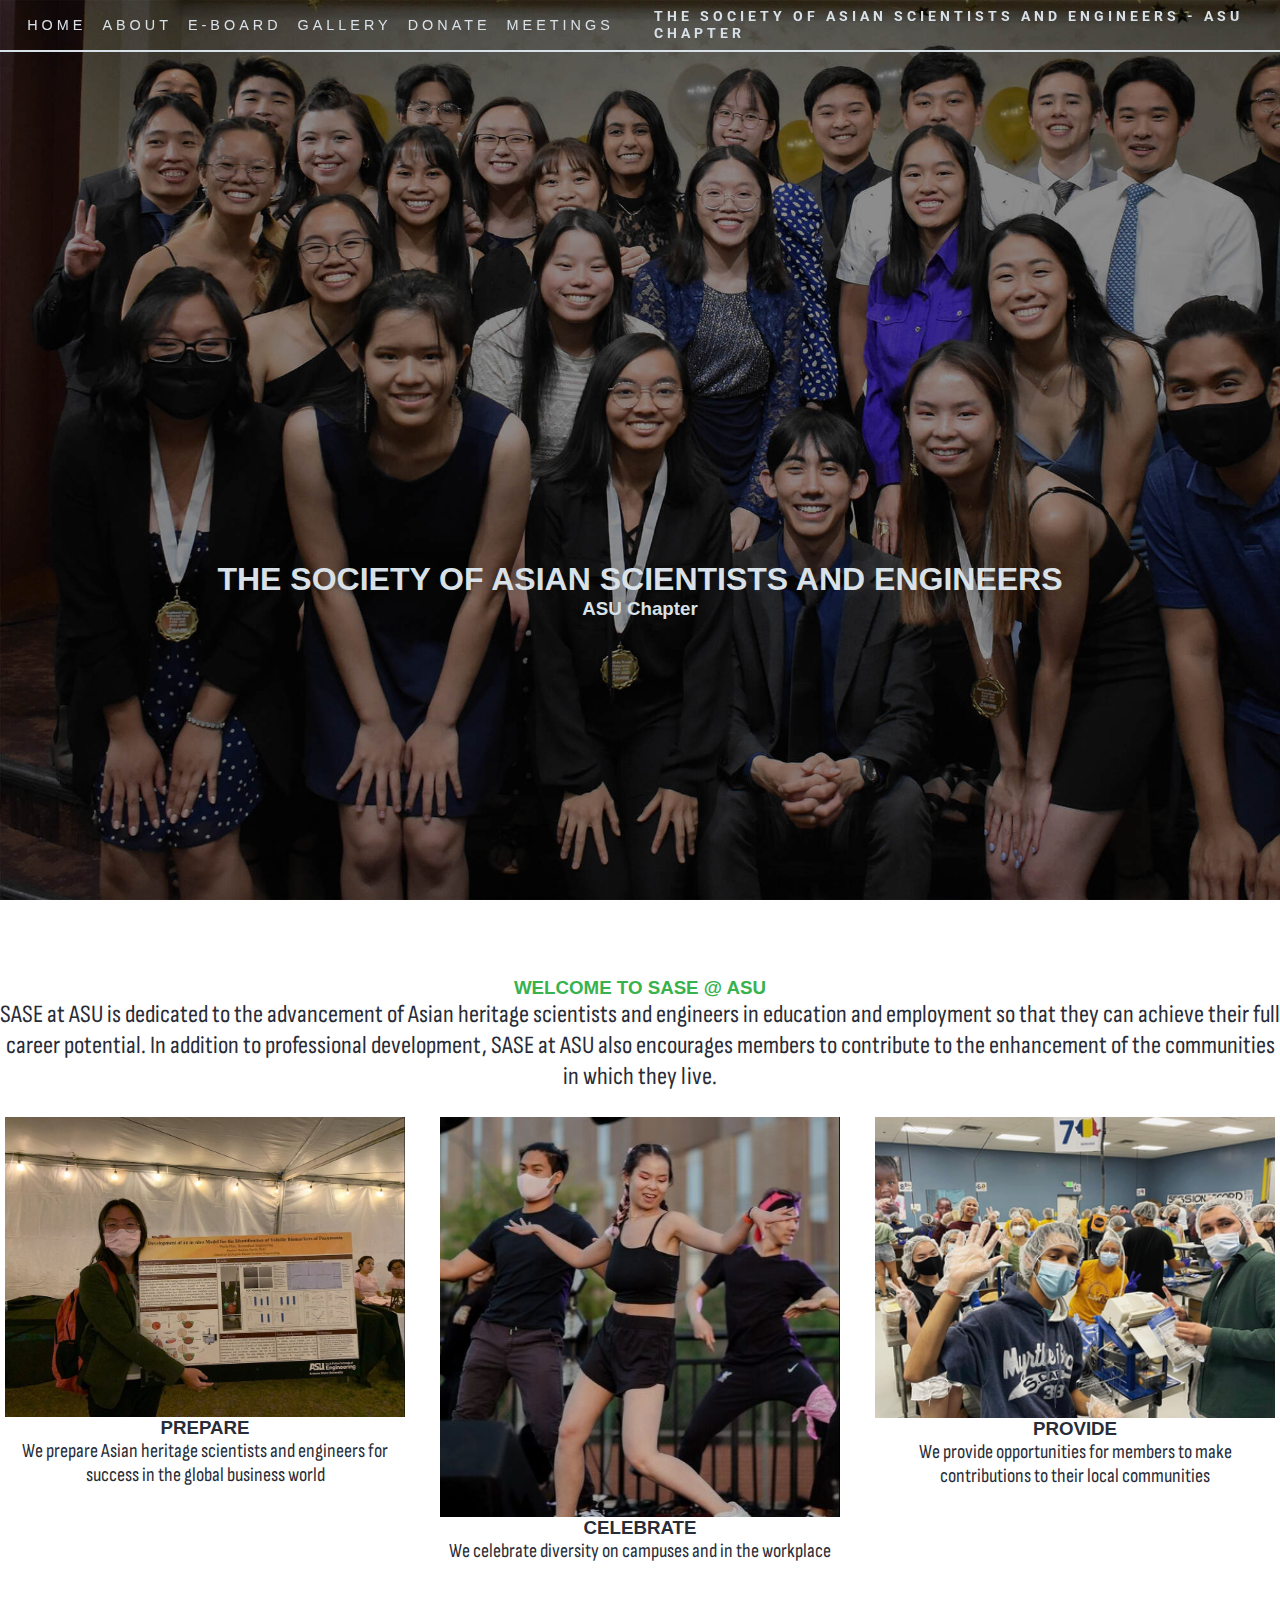
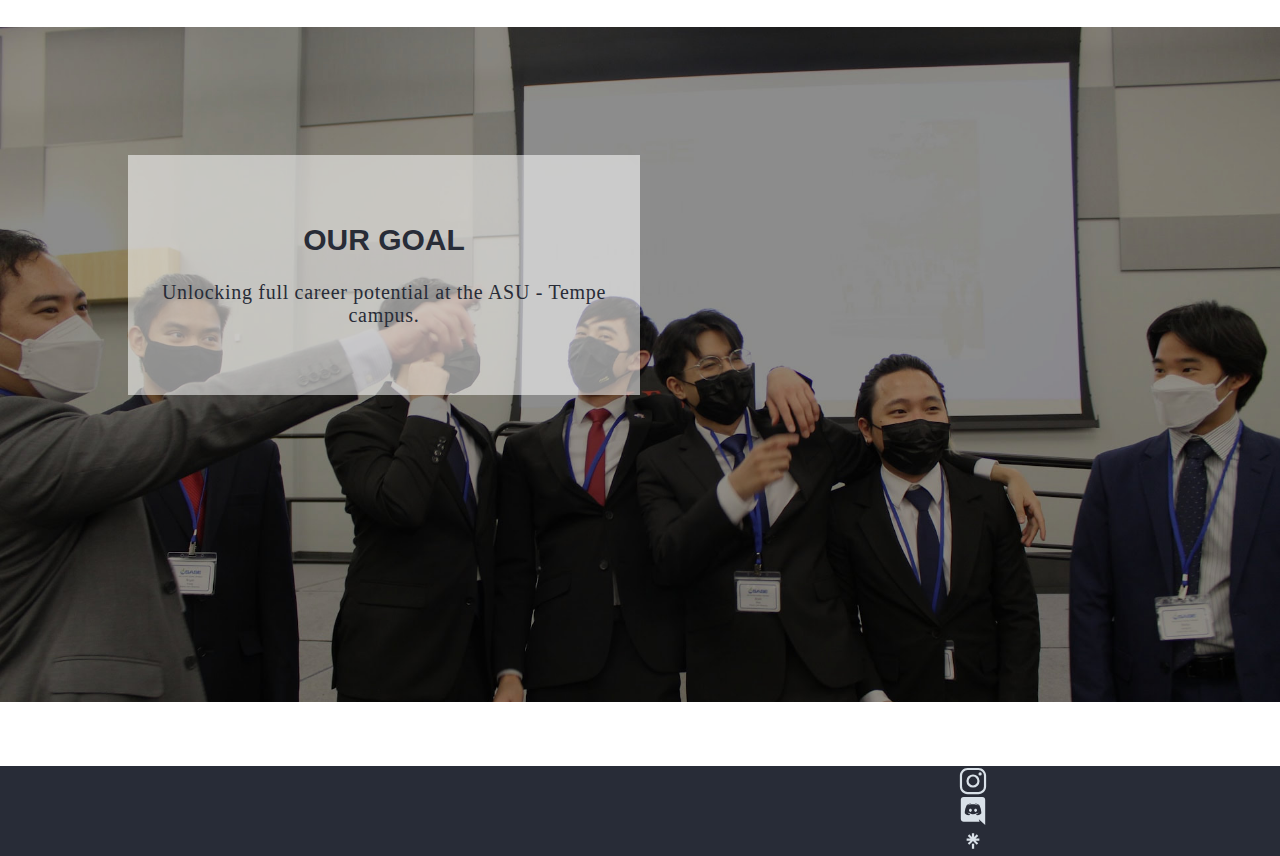
<file: index.html>
<html>
    <head>
    <title>THE SOCIETY OF ASIAN SCIENTISTS AND ENGINEERS - ASU CHAPTER</title>
    <link rel = "stylesheet" href="Webpages/indexStyle.css">
    <link href="https://fonts.cdnfonts.com/css/aller" rel="stylesheet">
    <link href="//fonts.googleapis.com/css?family=Roboto:400,300,300italic,700,400italic,700italicamp;subset=latin,latin-ext" rel="stylesheet" type="text/css">
    <link rel="preconnect" href="https://fonts.gstatic.com" crossorigin>
    <link href="https://fonts.googleapis.com/css2?family=Sofia+Sans+Condensed:wght@100;200;400&display=swap" rel="stylesheet">
    <meta name="viewport" content="width=device-width; initial-scale=1.0; maximum-scale=1.0; user-scalable=0;" />
    </head>
    <body>
      <nav id="navbar" class="navbar">
        <ul>
          <li><a href="index.html">HOME</a></li>
          <li><a href="Webpages/about.html">ABOUT</a></li>
          <li><a href="Webpages/eboard.html">E-BOARD</a></li>
          <li><a href="Webpages/events.html">GALLERY</a></li>
          <li><a href="Webpages/donate.html">DONATE</a></li>
          <li><a href="Webpages/meetings.html">MEETINGS</a></li>
        </ul>
        <h2 class="Heading">THE SOCIETY OF ASIAN SCIENTISTS AND ENGINEERS - ASU CHAPTER</h2>
      </nav>
      <header>
        <h1>THE SOCIETY OF ASIAN SCIENTISTS AND ENGINEERS</h1>
        <h3>ASU Chapter</h3>
      </header>

      <article>
        <div class="top-row-heading">

          <h3 class="article-heading">WELCOME TO SASE @ ASU</h3>
          <p style="font-family: 'Sofia Sans Condensed';font-size: 25;">SASE at ASU is dedicated to the advancement of Asian heritage scientists and engineers in education and employment so that they can achieve their full career potential. In addition to professional development, SASE at ASU also encourages members to contribute to the enhancement of the communities in which they live. </p>
        </div>

        <!-- three image flex -->
        <div class="three-img">
          <div>
            <img src="./Elements/Images/prepare_img.jpg">
            <h3>PREPARE</h3>
            <p style="font-family: 'Sofia Sans Condensed';font-size: 20;">We prepare Asian heritage scientists and engineers for success in the global business world</p>
          </div>

          <div>
            <img src="./Elements/Images/celebrate_img.jpg">
            <h3>CELEBRATE</h3>
            <p style="font-family: 'Sofia Sans Condensed';font-size: 20;"> We celebrate diversity on campuses and in the workplace</p>
          </div>

          <div>
            <img src="./Elements/Images/provide_img.png">
            <h3>PROVIDE</h3>
            <p style="font-family: 'Sofia Sans Condensed';font-size: 20;">We provide opportunities for members to make contributions to their local communities​
            </p>
          </div>
        </div>

        <div class="img-note" style="margin-top: 5%;">
          <div class="img--note">
            <h1 style="font-size: 30;">OUR GOAL</h1>
            <p style="font-family: 'Aller'; font-size:20; letter-spacing: 0.7px;">Unlocking full career potential at the ASU - Tempe campus.</p>
          </div>
        </div>
      </article>

      <footer>
        <p> Our socials</p>
        <div class="footer-div">
          <a href="https://www.instagram.com/saseasu/?hl=en" target="_blank"><svg xmlns="http://www.w3.org/2000/svg" class="insta" viewBox="0 0 512 512"><path d="M349.33 69.33a93.62 93.62 0 0193.34 93.34v186.66a93.62 93.62 0 01-93.34 93.34H162.67a93.62 93.62 0 01-93.34-93.34V162.67a93.62 93.62 0 0193.34-93.34h186.66m0-37.33H162.67C90.8 32 32 90.8 32 162.67v186.66C32 421.2 90.8 480 162.67 480h186.66C421.2 480 480 421.2 480 349.33V162.67C480 90.8 421.2 32 349.33 32z"/><path d="M377.33 162.67a28 28 0 1128-28 27.94 27.94 0 01-28 28zM256 181.33A74.67 74.67 0 11181.33 256 74.75 74.75 0 01256 181.33m0-37.33a112 112 0 10112 112 112 112 0 00-112-112z"/></svg></a>
          <a href="https://discord.com/invite/vZc2jBG" target="_blank"><svg xmlns="http://www.w3.org/2000/svg" class="discord" viewBox="0 0 512 512"><path d="M464 66.52A50 50 0 00414.12 17L97.64 16A49.65 49.65 0 0048 65.52V392c0 27.3 22.28 48 49.64 48H368l-13-44 109 100zM324.65 329.81s-8.72-10.39-16-19.32C340.39 301.55 352.5 282 352.5 282a139 139 0 01-27.85 14.25 173.31 173.31 0 01-35.11 10.39 170.05 170.05 0 01-62.72-.24 184.45 184.45 0 01-35.59-10.4 141.46 141.46 0 01-17.68-8.21c-.73-.48-1.45-.72-2.18-1.21-.49-.24-.73-.48-1-.48-4.36-2.42-6.78-4.11-6.78-4.11s11.62 19.09 42.38 28.26c-7.27 9.18-16.23 19.81-16.23 19.81-53.51-1.69-73.85-36.47-73.85-36.47 0-77.06 34.87-139.62 34.87-139.62 34.87-25.85 67.8-25.12 67.8-25.12l2.42 2.9c-43.59 12.32-63.44 31.4-63.44 31.4s5.32-2.9 14.28-6.77c25.91-11.35 46.5-14.25 55-15.21a24 24 0 014.12-.49 205.62 205.62 0 0148.91-.48 201.62 201.62 0 0172.89 22.95s-19.13-18.15-60.3-30.45l3.39-3.86s33.17-.73 67.81 25.16c0 0 34.87 62.56 34.87 139.62 0-.28-20.35 34.5-73.86 36.19z"/><path d="M212.05 218c-13.8 0-24.7 11.84-24.7 26.57s11.14 26.57 24.7 26.57c13.8 0 24.7-11.83 24.7-26.57.25-14.76-10.9-26.57-24.7-26.57zM300.43 218c-13.8 0-24.7 11.84-24.7 26.57s11.14 26.57 24.7 26.57c13.81 0 24.7-11.83 24.7-26.57S314 218 300.43 218z"/></svg></a>
          <a href="https://linktr.ee/saseasu" target="_blank"><svg version="1.0" id="svg5" xmlns:inkscape="http://www.inkscape.org/namespaces/inkscape" xmlns:sodipodi="http://sodipodi.sourceforge.net/DTD/sodipodi-0.dtd" xmlns:svg="http://www.w3.org/2000/svg" xmlns="http://www.w3.org/2000/svg" xmlns:xlink="http://www.w3.org/1999/xlink" x="0px" y="0px" viewBox="0 0 711.6 500.3" style="enable-background:new 0 0 711.6 500.3;" xml:space="preserve" class="linktree"><g id="layer1" transform="translate(-34.813623,-47.365765)" inkscape:groupmode="layer" inkscape:label="Layer 1"><g id="g46" transform="matrix(0.26458333,0,0,0.26458333,-15.67531,43.64805)"><g id="g18" transform="matrix(0.857143,0,0,0.857143,8,306)"><path id="path993" class="st0" d="M1666.4,1043.3h236.4v531.3h-236.4V1043.3"/><path id="path991" class="st0" d="M1119.8,499.4h401.7l-286-270.7l157.6-160.6l272.1,278.3V-49.6h236.4v395.9l272-278.3 l157.6,160.6l-286,270.7H2447v223.9h-404.3l287.3,278.3l-157.6,156.9l-390.3-390.9l-390.3,390.9l-157.6-156.9l287.3-278.3h-404.2     V499.4H1119.8"/>
                </g>
              </g>
            </g>
            </svg>
          </a>
        </div>
      </footer>

      <!-- <div class="toprow">
      <div class="navbar">
        <div class="dropdown">
        <button class="dropbtn" onclick="myFunction()">   MENU
        </button>
        THE SOCIETY OF ASIAN SCIENTISTS AND ENGINEERS - ASU CHAPTER
        <div class="dropdown-content" id="myDropdown">

        </div>
        </div>
      </div>
      <div>

        <p class="toprow-text" style="text-align: center;">
          THE SOCIETY OF ASIAN SCIENTISTS AND ENGINEERS<br>ASU Chapter
        </p>
      </div>
      </div>
      <div class="main-start">
        <p class="main-title-small">
          WELCOME TO SASE @ ASU
        </p>
        <p class="main-start-desc">
          SASE at ASU is dedicated to the advancement of Asian heritage scientists and engineers in education and employment so that they can achieve their full career potential. In addition to professional development, SASE at ASU also encourages members to contribute to the enhancement of the communities in which they live.​
        </p>
        <div class="img-desc-table">
          <div class="img1">
            <img src="./Elements/Images/provide_img.png" style="width: 100%;">
            <div class="desc-text-box"><div class="desc-title">PREPARE</div><div class="desc-text">We prepare Asian heritage scientists and engineers for success in the global business world</div></div>
          </div>
          <div class="img2">
            <img src="./Elements/Images/prepare_img.jpg" style="width: 100%;">
            <div class="desc-text-box"><div class="desc-title">PROVIDE</div><div class="desc-text">We prepare Asian heritage scientists and engineers for success in the global business world</div></div>
          </div>
          <div class="img3">
            <img src="./Elements/Images/celebrate_img.jpg" style="width: 100%;">
            <div class="desc-text-box"><div class="desc-title">CELEBRATE</div><div class="desc-text">We prepare Asian heritage scientists and engineers for success in the global business world</div></div>
          </div>
        </div>
        <div class="goal-column">
          <div class="goal-desc"><p style="font-size: 100%;">OUR GOAL</p><p style="font-size: 200%; ">Unlocking full career potential at the ASU - Tempe campus.</p></div>
        </div>
      </div>

      <div class="bottom-row">
        <div class="bottom-row-desc1">
          <p style="text-align: center;">FIRST LET'S</p>
          <p style="text-align: center; font-size: 220%;">Redefine Stigmas</p>
          <p style="text-align: center;">*Here we can provide a brief overview of why it is necessary to have SASE chapters across the nation, how important it is for Asian scientists and engineers to feel empowered and prepared to join the industry*</p>
        </div>
        <div class="bottom-row-desc2">
          <p style="text-align: center;">NOW LET'S WORK</p>
          <p style="text-align: center; font-size: 220%;">Community</p>
          <p style="text-align: center;">*Here we can provide a quote from one of our members describing what this chapter has done for them and how they've grown from their time in SASE*</p>
          </div>
        <div class="bottom-row-desc3">
          <p style="text-align: center;">IT'S UP TO US</p>
          <p style="text-align: center; font-size: 220%;">Bridging the Gap</p>
          <p style="text-align: center;">*Here we can provide a link to AAPI Community Resources to help those within the community and others outside better understand the stigmatization of Asian Americans*</p>
          </div>
      </div>

      <div class="bottom-bar"></div>


    <script src="./Webpages/scripts.js">

    </script> -->
      <script >
        window.onscroll = function() {scrollFunction()};

        function scrollFunction() {
          if (document.body.scrollTop > 25 || document.documentElement.scrollTop > 25) {
            document.getElementById("navbar").style.backgroundColor = "#2b90d9";
            document.getElementById("navbar").style.transition = "500ms";
          } else {
            document.getElementById("navbar").style.backgroundColor = "rgba(0, 0, 0, 0)";
          }
        }
      </script>
    </body>
</html>
</file>
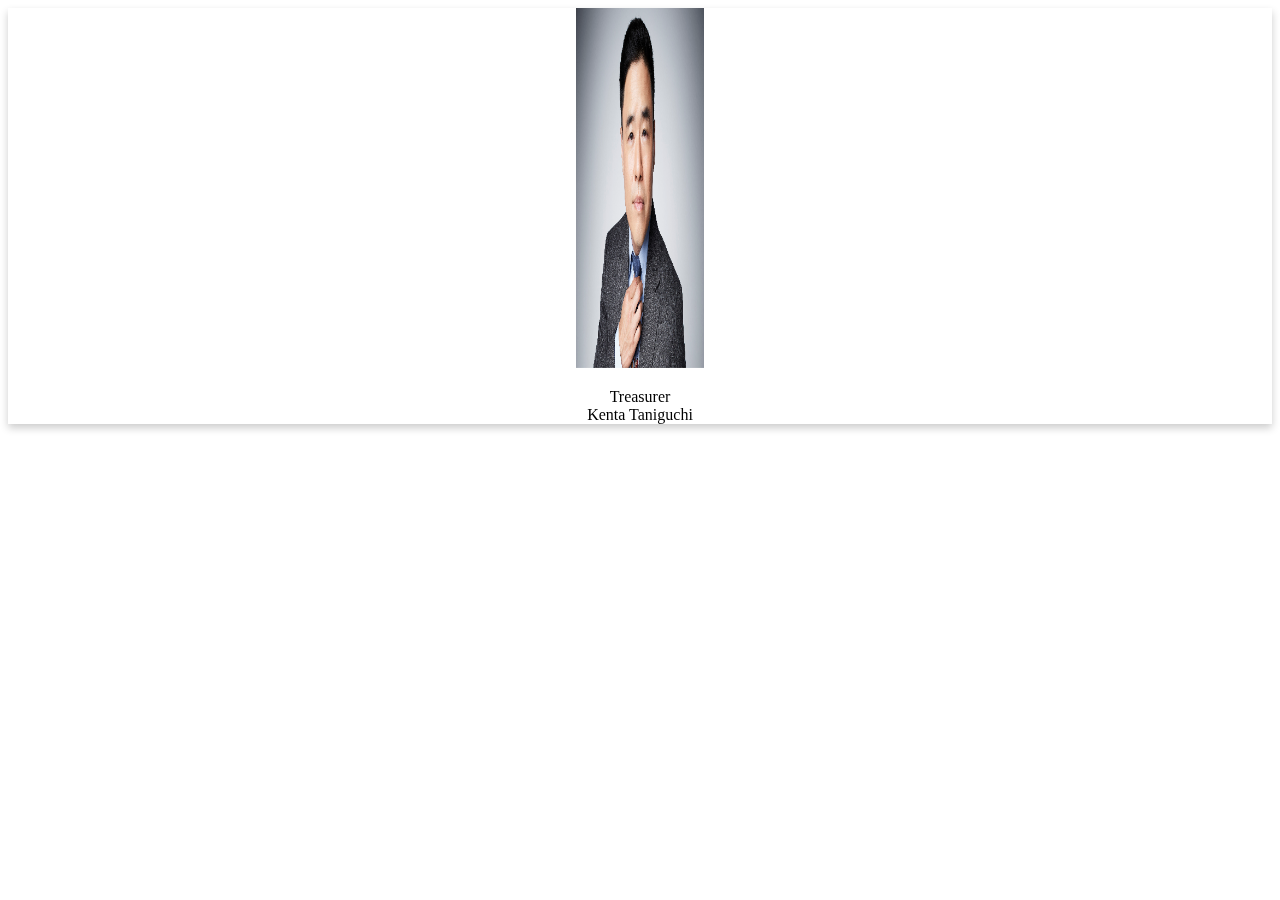
<file: Untitled-1.html>
<!DOCTYPE html>
<html>
<head>
    <meta charset="UTF-8" />
    <title>title</title>
    <style>
        .flip{
            position: relative;
            width: 100%;
            height: 100%;
            text-align: center;
            transition: transform 0.6s;
            transform-style: preserve-3d;
            box-shadow: 0 4px 8px 0 rgba(0,0,0,0.2);
        }

        .front .back{
            position: absolute;
            width: 100%;
            height: 100%;
            backface-visibility: hidden;
        }
    </style>
</head>
<body>
    <div class="flip">
        <div class="front"><img src="Elements/Images/Slideshow/Randall_Park.jpg" style="width: 10vw; height: 40vh;"/></div>
        <div class="back"><p>Treasurer<br> Kenta Taniguchi</p></div>
    </div>
</body>
</html>
</file>
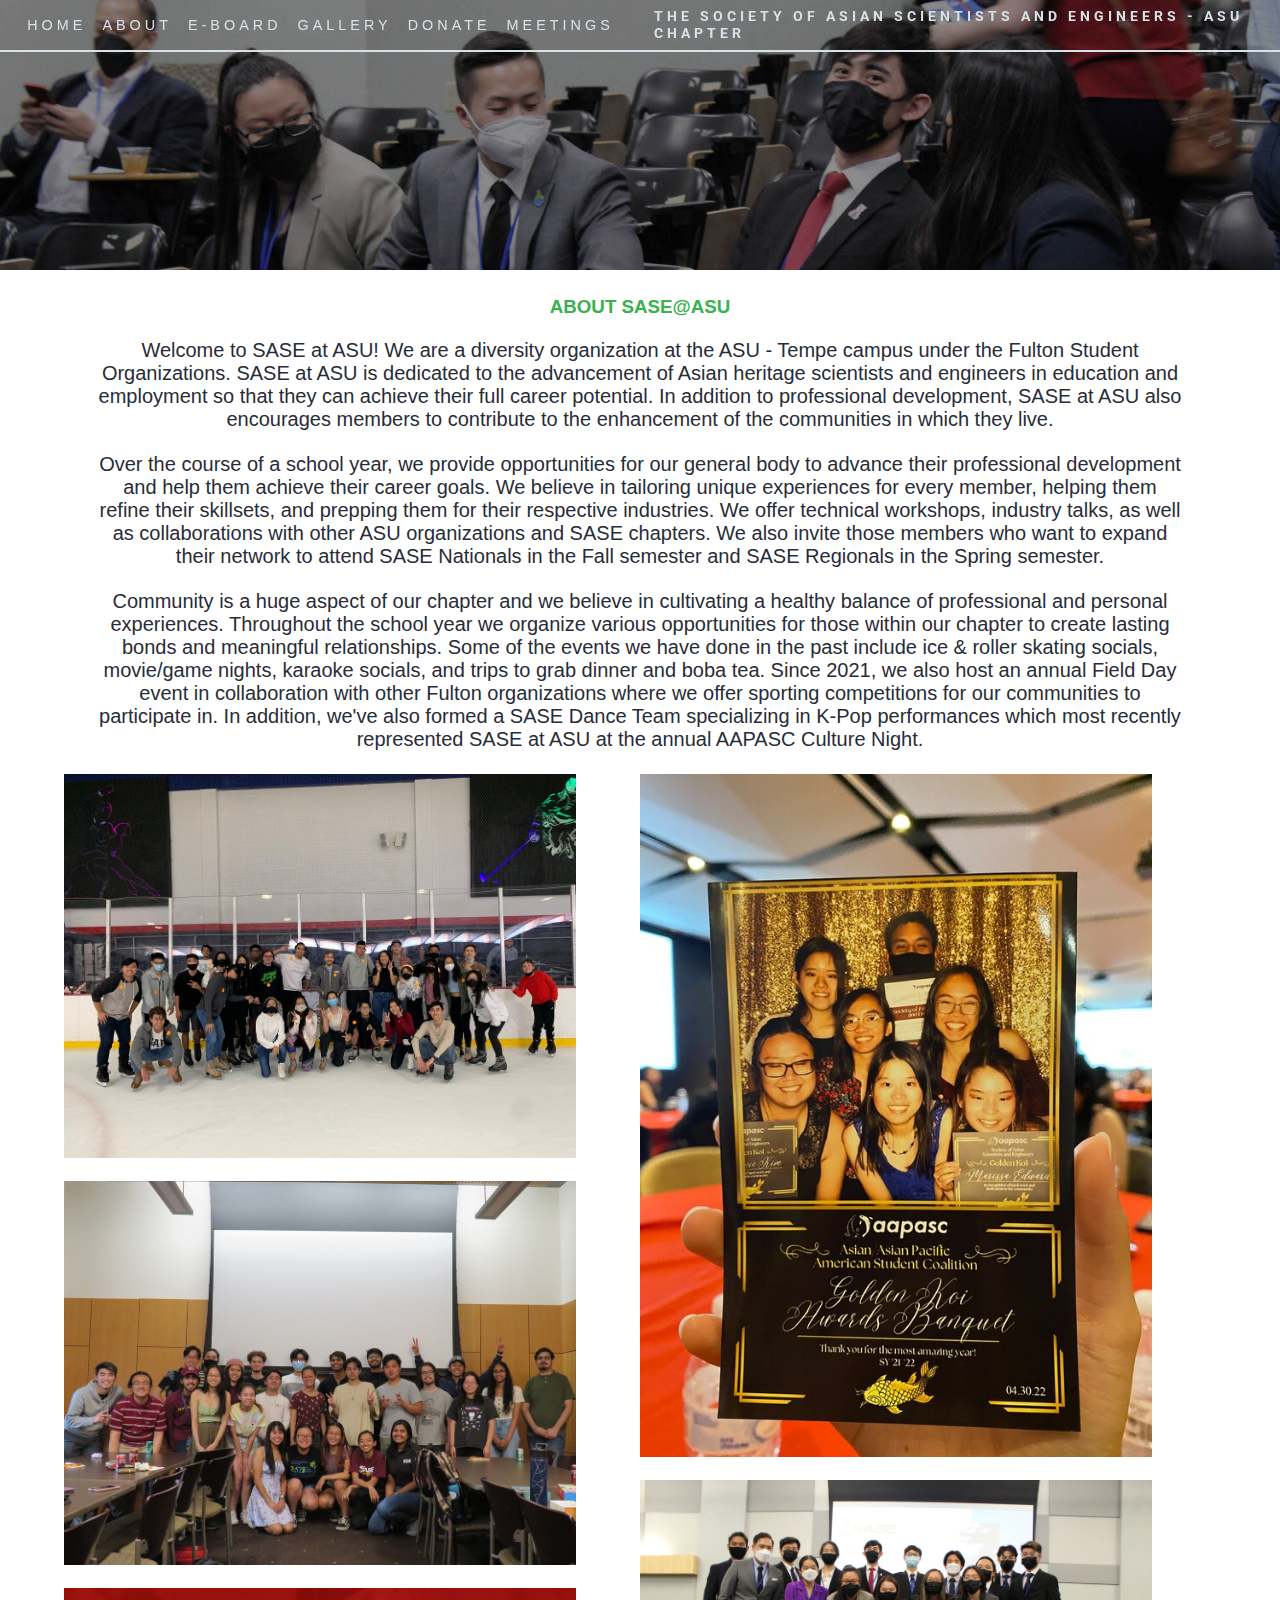
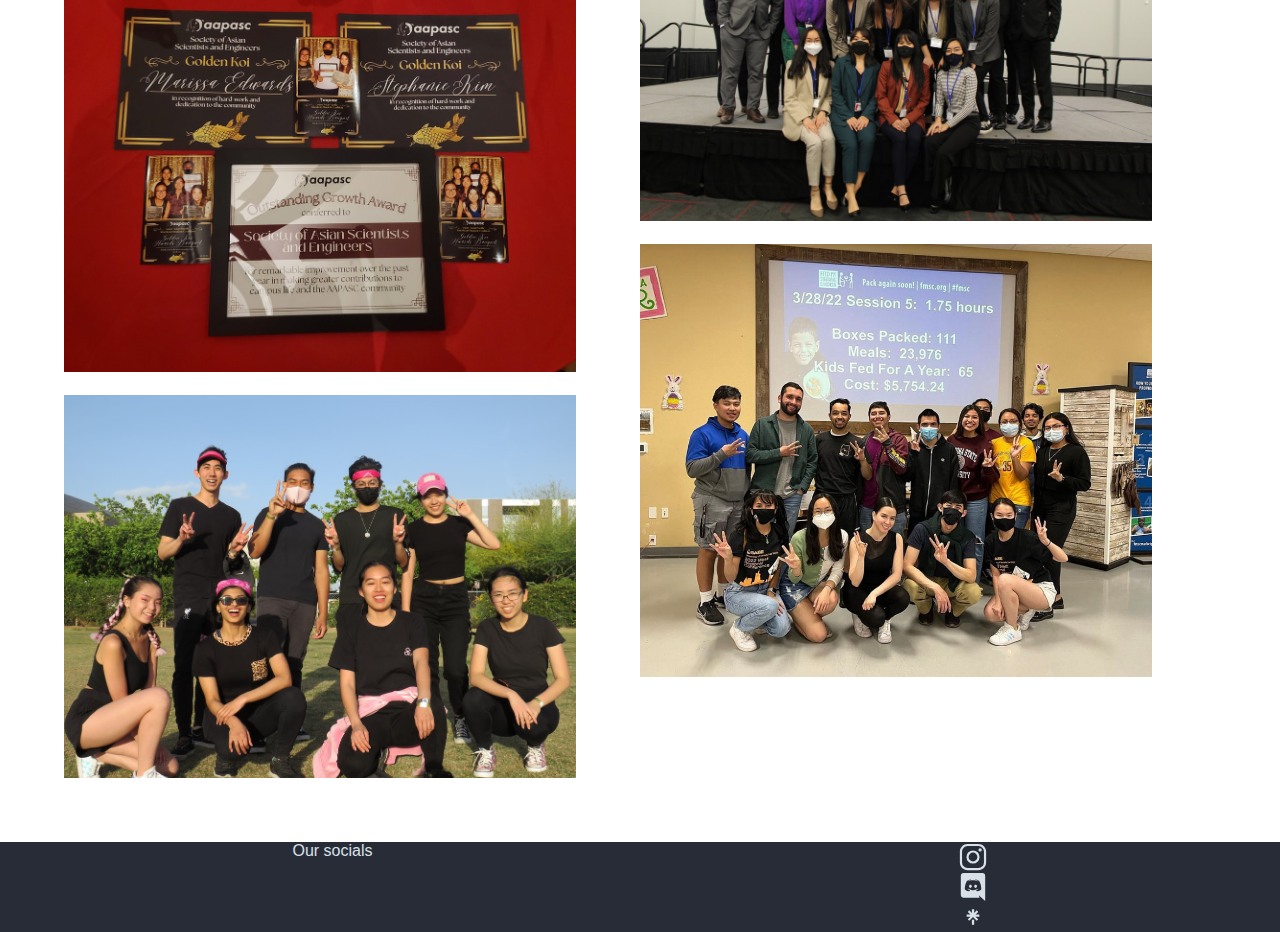
<file: Webpages/about.html>
<html>
    <head>
    <title>THE SOCIETY OF ASIAN SCIENTISTS AND ENGINEERS - ASU CHAPTER</title>
    <link rel="stylesheet" href="./aboutStyle.css">
    <link href="https://fonts.cdnfonts.com/css/aller" rel="stylesheet">
    <link href="//fonts.googleapis.com/css?family=Roboto:400,300,300italic,700,400italic,700italicamp;subset=latin,latin-ext" rel="stylesheet" type="text/css">
    <meta name="viewport" content="width=device-width; initial-scale=1.0; maximum-scale=1.0; user-scalable=0;" />
    </head>
    <body>
      <nav id="navbar" class="navbar">
        <ul>
          <li><a href="../index.html">HOME</a></li>
          <li><a href="about.html">ABOUT</a></li>
          <li><a href="eboard.html">E-BOARD</a></li>
          <li><a href="events.html">GALLERY</a></li>
          <li><a href="donate.html">DONATE</a></li>
          <li><a href="meetings.html">MEETINGS</a></li>
        </ul>
        <h2 class="Heading">THE SOCIETY OF ASIAN SCIENTISTS AND ENGINEERS - ASU CHAPTER</h2>
      </nav>
      <header>
      </header>

      <article>
        <div class="top-row-heading">
        </div>
        <div class="article-content">
          <h3 class="article-heading">ABOUT SASE@ASU</h3>

          <p>Welcome to SASE at ASU! We are a diversity organization at the ASU - Tempe campus under the Fulton Student Organizations. SASE at ASU is dedicated to the advancement of Asian heritage scientists and engineers in education and employment so that they can achieve their full career potential. In addition to professional development, SASE at ASU also encourages members to contribute to the enhancement of the communities in which they live.</p>
          <p>Over the course of a school year, we provide opportunities for our general body to advance their professional development and help them achieve their career goals. We believe in tailoring unique experiences for every member, helping them refine their skillsets, and prepping them for their respective industries. We offer technical workshops, industry talks, as well as collaborations with other ASU organizations and SASE chapters. We also invite those members who want to expand their network to attend SASE Nationals in the Fall semester and SASE Regionals in the Spring semester.</p>
          <p>Community is a huge aspect of our chapter and we believe in cultivating a healthy balance of professional and personal experiences. Throughout the school year we organize various opportunities for those within our chapter to create lasting bonds and meaningful relationships. Some of the events we have done in the past include ice & roller skating socials, movie/game nights, karaoke socials, and trips to grab dinner and boba tea. Since 2021, we also host an annual Field Day event in collaboration with other Fulton organizations where we offer sporting competitions for our communities to participate in. In addition, we've also formed a SASE Dance Team specializing in K-Pop performances which most recently represented SASE at ASU at the annual AAPASC Culture Night.</p>
        </div>

        <!-- Newsletter
             Sun Devil Sync -  -->
        <div class="img-grid">
          <div>
            <img src="../Elements/Images/about/grid_img/grid7.jpg"/>
            <img src="../Elements/Images/about/grid_img/grid1.jpg"/>
            <img src="../Elements/Images/about/grid_img/grid2.jpg"/>
            <img src="../Elements/Images/about/grid_img/grid3.jpg"/>
          </div>
          <div>
            <img src="../Elements/Images/about/grid_img/grid4.jpg"/>
            <img src="../Elements/Images/about/grid_img/grid5.jpg"/>
            <img src="../Elements/Images/about/grid_img/grid6.jpg"/>
          </div>
        </div>
        </article>

      <footer>
        <p> Our socials</p>
        <div class="footer-div">
          <a href="https://www.instagram.com/saseasu/?hl=en" target="_blank"><svg xmlns="http://www.w3.org/2000/svg" class="insta" viewBox="0 0 512 512"><path d="M349.33 69.33a93.62 93.62 0 0193.34 93.34v186.66a93.62 93.62 0 01-93.34 93.34H162.67a93.62 93.62 0 01-93.34-93.34V162.67a93.62 93.62 0 0193.34-93.34h186.66m0-37.33H162.67C90.8 32 32 90.8 32 162.67v186.66C32 421.2 90.8 480 162.67 480h186.66C421.2 480 480 421.2 480 349.33V162.67C480 90.8 421.2 32 349.33 32z"/><path d="M377.33 162.67a28 28 0 1128-28 27.94 27.94 0 01-28 28zM256 181.33A74.67 74.67 0 11181.33 256 74.75 74.75 0 01256 181.33m0-37.33a112 112 0 10112 112 112 112 0 00-112-112z"/></svg></a>
          <a href="https://discord.com/invite/vZc2jBG" target="_blank"><svg xmlns="http://www.w3.org/2000/svg" class="discord" viewBox="0 0 512 512"><path d="M464 66.52A50 50 0 00414.12 17L97.64 16A49.65 49.65 0 0048 65.52V392c0 27.3 22.28 48 49.64 48H368l-13-44 109 100zM324.65 329.81s-8.72-10.39-16-19.32C340.39 301.55 352.5 282 352.5 282a139 139 0 01-27.85 14.25 173.31 173.31 0 01-35.11 10.39 170.05 170.05 0 01-62.72-.24 184.45 184.45 0 01-35.59-10.4 141.46 141.46 0 01-17.68-8.21c-.73-.48-1.45-.72-2.18-1.21-.49-.24-.73-.48-1-.48-4.36-2.42-6.78-4.11-6.78-4.11s11.62 19.09 42.38 28.26c-7.27 9.18-16.23 19.81-16.23 19.81-53.51-1.69-73.85-36.47-73.85-36.47 0-77.06 34.87-139.62 34.87-139.62 34.87-25.85 67.8-25.12 67.8-25.12l2.42 2.9c-43.59 12.32-63.44 31.4-63.44 31.4s5.32-2.9 14.28-6.77c25.91-11.35 46.5-14.25 55-15.21a24 24 0 014.12-.49 205.62 205.62 0 0148.91-.48 201.62 201.62 0 0172.89 22.95s-19.13-18.15-60.3-30.45l3.39-3.86s33.17-.73 67.81 25.16c0 0 34.87 62.56 34.87 139.62 0-.28-20.35 34.5-73.86 36.19z"/><path d="M212.05 218c-13.8 0-24.7 11.84-24.7 26.57s11.14 26.57 24.7 26.57c13.8 0 24.7-11.83 24.7-26.57.25-14.76-10.9-26.57-24.7-26.57zM300.43 218c-13.8 0-24.7 11.84-24.7 26.57s11.14 26.57 24.7 26.57c13.81 0 24.7-11.83 24.7-26.57S314 218 300.43 218z"/></svg></a>
          <a href="https://linktr.ee/saseasu" target="_blank"><svg version="1.0" id="svg5" xmlns:inkscape="http://www.inkscape.org/namespaces/inkscape" xmlns:sodipodi="http://sodipodi.sourceforge.net/DTD/sodipodi-0.dtd" xmlns:svg="http://www.w3.org/2000/svg" xmlns="http://www.w3.org/2000/svg" xmlns:xlink="http://www.w3.org/1999/xlink" x="0px" y="0px" viewBox="0 0 711.6 500.3" style="enable-background:new 0 0 711.6 500.3;" xml:space="preserve" class="linktree"><g id="layer1" transform="translate(-34.813623,-47.365765)" inkscape:groupmode="layer" inkscape:label="Layer 1"><g id="g46" transform="matrix(0.26458333,0,0,0.26458333,-15.67531,43.64805)"><g id="g18" transform="matrix(0.857143,0,0,0.857143,8,306)"><path id="path993" class="st0" d="M1666.4,1043.3h236.4v531.3h-236.4V1043.3"/><path id="path991" class="st0" d="M1119.8,499.4h401.7l-286-270.7l157.6-160.6l272.1,278.3V-49.6h236.4v395.9l272-278.3 l157.6,160.6l-286,270.7H2447v223.9h-404.3l287.3,278.3l-157.6,156.9l-390.3-390.9l-390.3,390.9l-157.6-156.9l287.3-278.3h-404.2     V499.4H1119.8"/>
                </g>
              </g>
            </g>
            </svg>
          </a>
        </div>
      </footer>
      <script >
        window.onscroll = function() {scrollFunction()};

        function scrollFunction() {
          if (document.body.scrollTop > 25 || document.documentElement.scrollTop > 25) {
            document.getElementById("navbar").style.backgroundColor = "#2b90d9";
            document.getElementById("navbar").style.transition = "500ms";
          } else {
            document.getElementById("navbar").style.backgroundColor = "rgba(0, 0, 0, 0)";
          }
        }
      </script>
    </body>
</html>
</file>
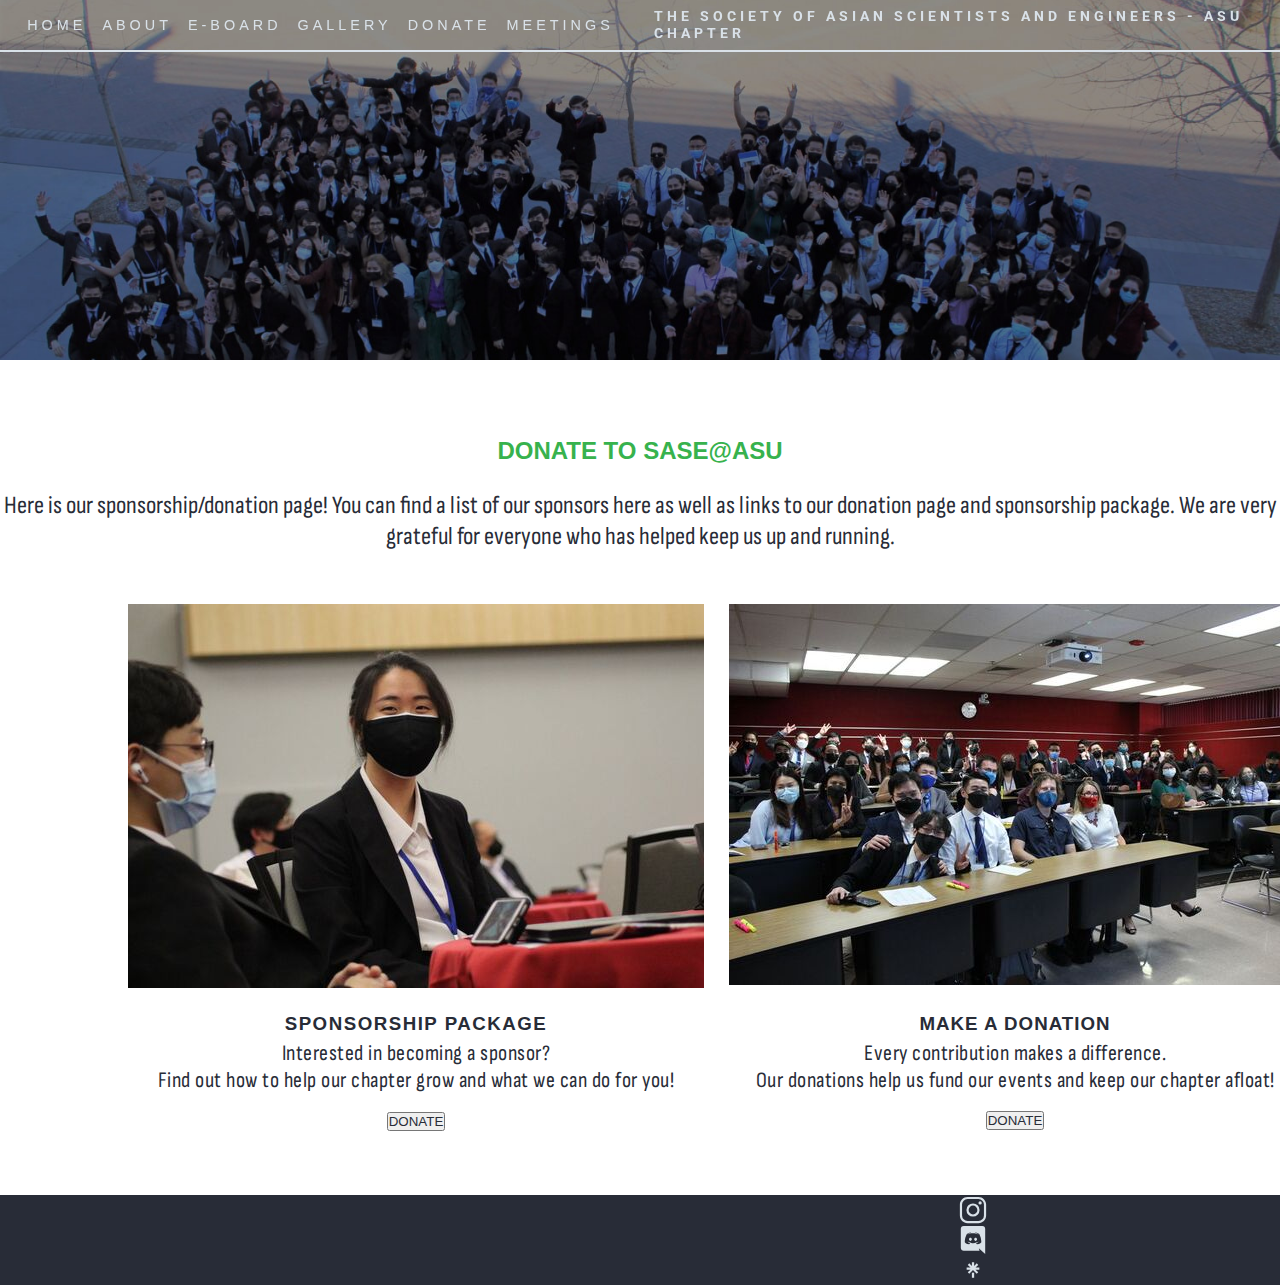
<file: Webpages/donate.html>
<html>
    <head>
    <title>THE SOCIETY OF ASIAN SCIENTISTS AND ENGINEERS - ASU CHAPTER</title>
    <link rel="stylesheet" href="./donateStyle.css">
    <link href="https://fonts.cdnfonts.com/css/aller" rel="stylesheet">
    <link href="//fonts.googleapis.com/css?family=Roboto:400,300,300italic,700,400italic,700italic&amp;subset=latin,latin-ext" rel="stylesheet" type="text/css">
    <link rel="preconnect" href="https://fonts.googleapis.com">
    <link rel="preconnect" href="https://fonts.gstatic.com" crossorigin>
    <link href="https://fonts.googleapis.com/css2?family=Sofia+Sans+Condensed:wght@100;200;400&display=swap" rel="stylesheet">
    <meta name="viewport" content="width=device-width; initial-scale=1.0; maximum-scale=1.0; user-scalable=0;" />
    </head>
    <body>
      <nav id="navbar" class="navbar">
        <ul>
          <li><a href="../index.html">HOME</a></li>
          <li><a href="about.html">ABOUT</a></li>
          <li><a href="eboard.html">E-BOARD</a></li>
          <li><a href="events.html">GALLERY</a></li>
          <li><a href="donate.html">DONATE</a></li>
          <li><a href="meetings.html">MEETINGS</a></li>
        </ul>
        <h2 class="Heading">THE SOCIETY OF ASIAN SCIENTISTS AND ENGINEERS - ASU CHAPTER</h2>
      </nav>
      <header>
      </header>

      <article>
        <div class="top-row-heading">

            <h2>DONATE TO SASE@ASU</h2>
            <p>Here is our sponsorship/donation page! You can find a list of our sponsors here as well as links to our donation page and sponsorship package. We are very grateful for everyone who has helped keep us up and running.</p>
        </div>

        <div class="sponsor-donor">
            <img class="sponsor-one" src="../Elements/Images/donate/sponsor.jpg"/>
            <img class="sponsor-two" src="../Elements/Images/donate/donate.jpg"/>
            <div class="sponsor-three">
                <h3>SPONSORSHIP PACKAGE</h3>
                <p>Interested in becoming a sponsor?<br>Find out how to help our chapter grow and what we can do for you!</p>
                <button>DONATE</button>
            </div>
            <div class="sponsor-four">
                <h3>MAKE A DONATION</h3>
                <p>Every contribution makes a difference.<br>Our donations help us fund our events and keep our chapter afloat!</p>
                <button>DONATE</button>
            </div>
        </div>

        <div class="sponsor-donor-text">

        </div>
      </article>

      <footer>
        <p> Our socials</p>
        <div class="footer-div">
          <a href="https://www.instagram.com/saseasu/?hl=en" target="_blank"><svg xmlns="http://www.w3.org/2000/svg" class="insta" viewBox="0 0 512 512"><path d="M349.33 69.33a93.62 93.62 0 0193.34 93.34v186.66a93.62 93.62 0 01-93.34 93.34H162.67a93.62 93.62 0 01-93.34-93.34V162.67a93.62 93.62 0 0193.34-93.34h186.66m0-37.33H162.67C90.8 32 32 90.8 32 162.67v186.66C32 421.2 90.8 480 162.67 480h186.66C421.2 480 480 421.2 480 349.33V162.67C480 90.8 421.2 32 349.33 32z"/><path d="M377.33 162.67a28 28 0 1128-28 27.94 27.94 0 01-28 28zM256 181.33A74.67 74.67 0 11181.33 256 74.75 74.75 0 01256 181.33m0-37.33a112 112 0 10112 112 112 112 0 00-112-112z"/></svg></a>
          <a href="https://discord.com/invite/vZc2jBG" target="_blank"><svg xmlns="http://www.w3.org/2000/svg" class="discord" viewBox="0 0 512 512"><path d="M464 66.52A50 50 0 00414.12 17L97.64 16A49.65 49.65 0 0048 65.52V392c0 27.3 22.28 48 49.64 48H368l-13-44 109 100zM324.65 329.81s-8.72-10.39-16-19.32C340.39 301.55 352.5 282 352.5 282a139 139 0 01-27.85 14.25 173.31 173.31 0 01-35.11 10.39 170.05 170.05 0 01-62.72-.24 184.45 184.45 0 01-35.59-10.4 141.46 141.46 0 01-17.68-8.21c-.73-.48-1.45-.72-2.18-1.21-.49-.24-.73-.48-1-.48-4.36-2.42-6.78-4.11-6.78-4.11s11.62 19.09 42.38 28.26c-7.27 9.18-16.23 19.81-16.23 19.81-53.51-1.69-73.85-36.47-73.85-36.47 0-77.06 34.87-139.62 34.87-139.62 34.87-25.85 67.8-25.12 67.8-25.12l2.42 2.9c-43.59 12.32-63.44 31.4-63.44 31.4s5.32-2.9 14.28-6.77c25.91-11.35 46.5-14.25 55-15.21a24 24 0 014.12-.49 205.62 205.62 0 0148.91-.48 201.62 201.62 0 0172.89 22.95s-19.13-18.15-60.3-30.45l3.39-3.86s33.17-.73 67.81 25.16c0 0 34.87 62.56 34.87 139.62 0-.28-20.35 34.5-73.86 36.19z"/><path d="M212.05 218c-13.8 0-24.7 11.84-24.7 26.57s11.14 26.57 24.7 26.57c13.8 0 24.7-11.83 24.7-26.57.25-14.76-10.9-26.57-24.7-26.57zM300.43 218c-13.8 0-24.7 11.84-24.7 26.57s11.14 26.57 24.7 26.57c13.81 0 24.7-11.83 24.7-26.57S314 218 300.43 218z"/></svg></a>
          <a href="https://linktr.ee/saseasu" target="_blank"><svg version="1.0" id="svg5" xmlns:inkscape="http://www.inkscape.org/namespaces/inkscape" xmlns:sodipodi="http://sodipodi.sourceforge.net/DTD/sodipodi-0.dtd" xmlns:svg="http://www.w3.org/2000/svg" xmlns="http://www.w3.org/2000/svg" xmlns:xlink="http://www.w3.org/1999/xlink" x="0px" y="0px" viewBox="0 0 711.6 500.3" style="enable-background:new 0 0 711.6 500.3;" xml:space="preserve" class="linktree"><g id="layer1" transform="translate(-34.813623,-47.365765)" inkscape:groupmode="layer" inkscape:label="Layer 1"><g id="g46" transform="matrix(0.26458333,0,0,0.26458333,-15.67531,43.64805)"><g id="g18" transform="matrix(0.857143,0,0,0.857143,8,306)"><path id="path993" class="st0" d="M1666.4,1043.3h236.4v531.3h-236.4V1043.3"/><path id="path991" class="st0" d="M1119.8,499.4h401.7l-286-270.7l157.6-160.6l272.1,278.3V-49.6h236.4v395.9l272-278.3 l157.6,160.6l-286,270.7H2447v223.9h-404.3l287.3,278.3l-157.6,156.9l-390.3-390.9l-390.3,390.9l-157.6-156.9l287.3-278.3h-404.2     V499.4H1119.8"/>
                </g>
              </g>
            </g>
            </svg>
          </a>
        </div>
      </footer>
      <script >
        window.onscroll = function() {scrollFunction()};

        function scrollFunction() {
          if (document.body.scrollTop > 25 || document.documentElement.scrollTop > 25) {
            document.getElementById("navbar").style.backgroundColor = "#2b90d9";
            document.getElementById("navbar").style.transition = "500ms";
          } else {
            document.getElementById("navbar").style.backgroundColor = "rgba(0, 0, 0, 0)";
          }
        }
      </script>
    </body>
</html>
</file>
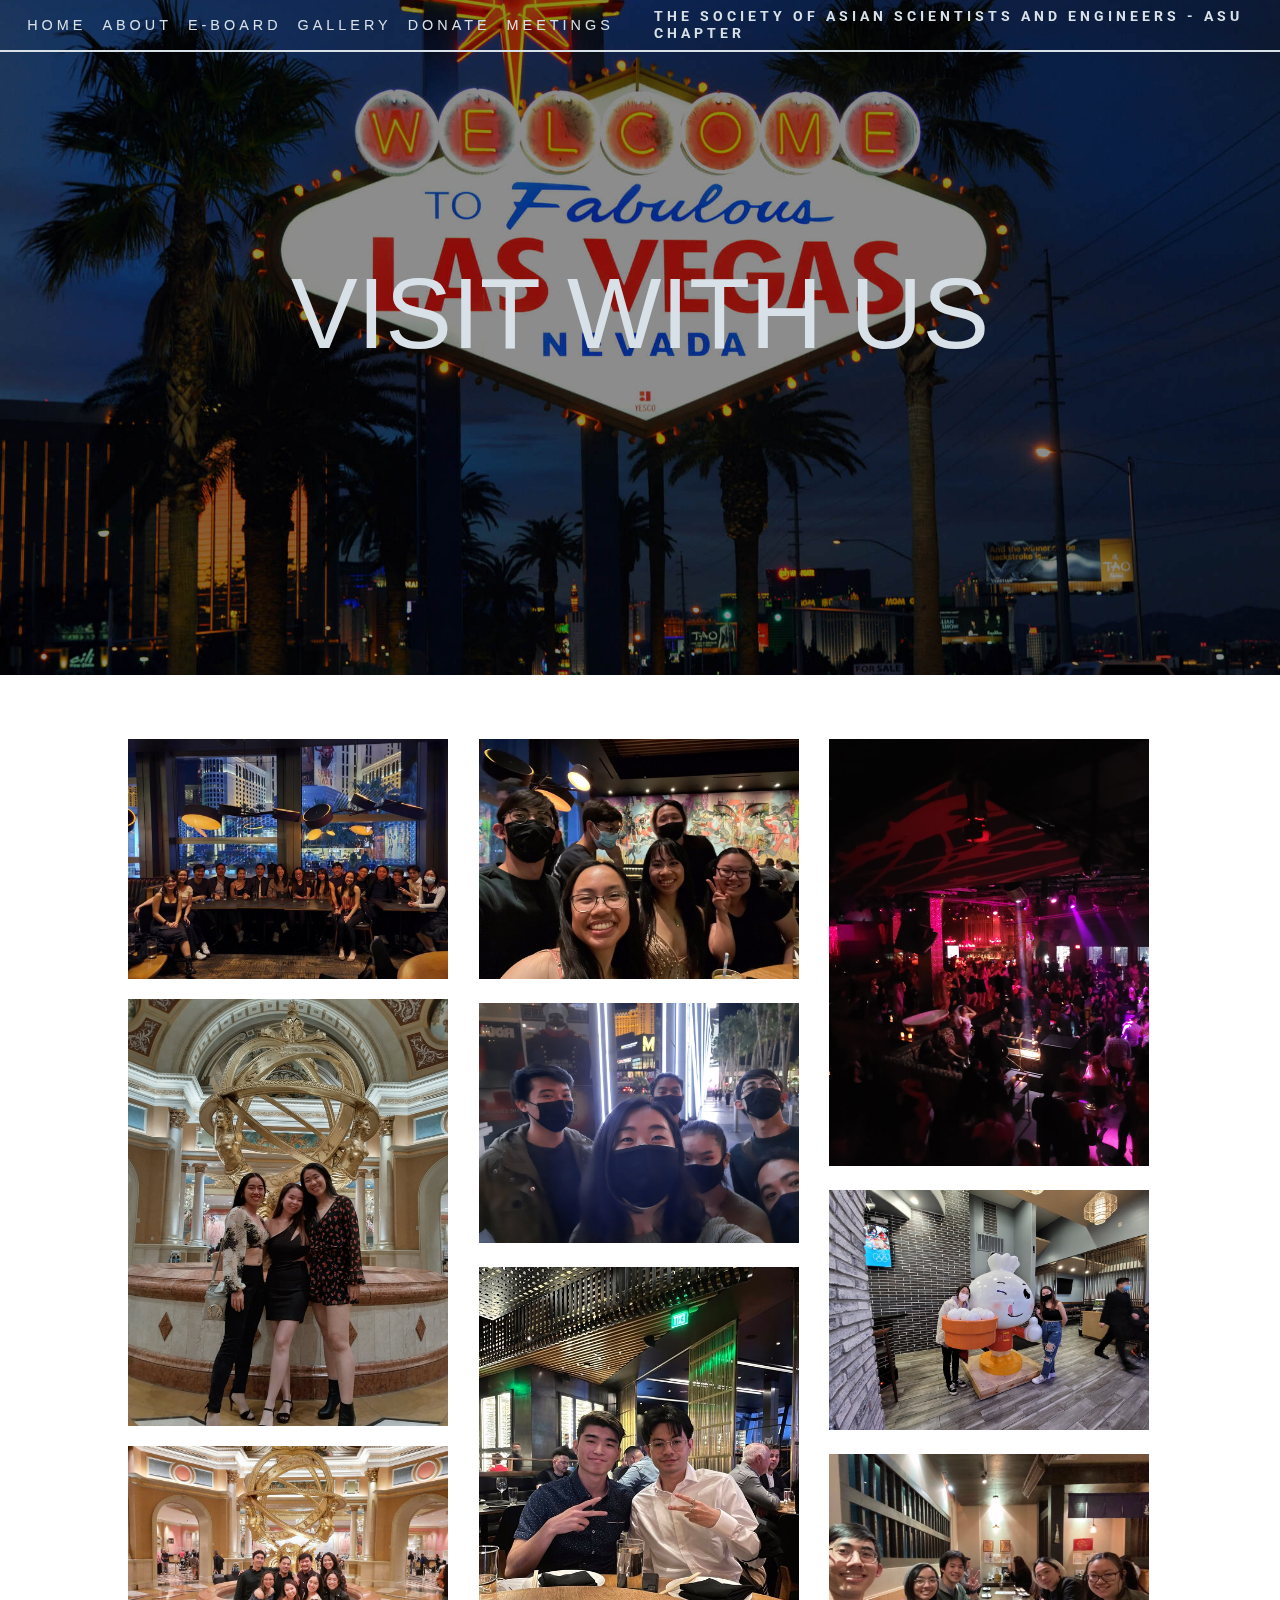
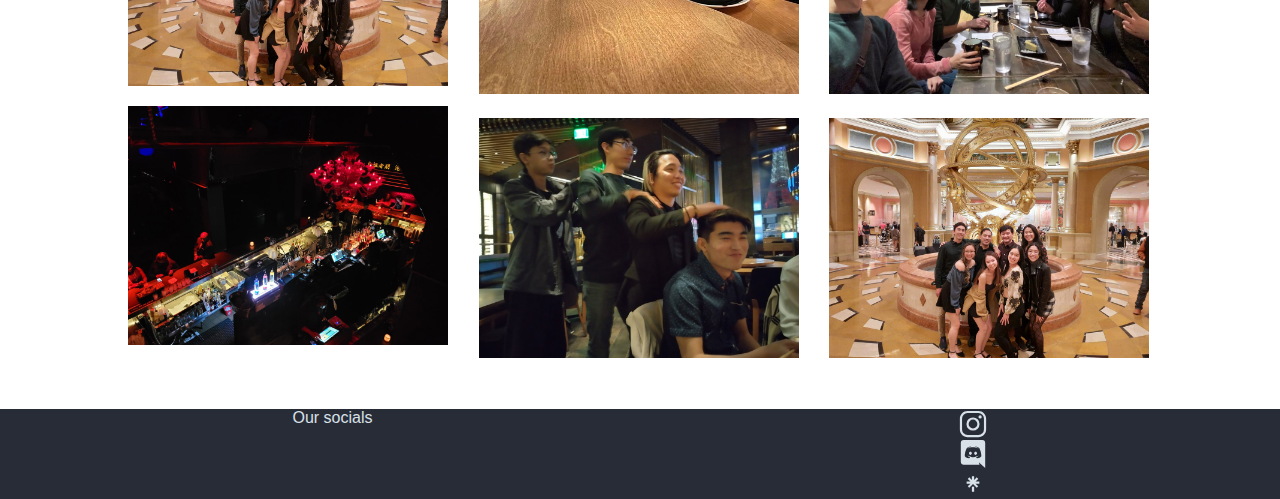
<file: Webpages/events.html>
<html>
    <head>
    <title>THE SOCIETY OF ASIAN SCIENTISTS AND ENGINEERS - ASU CHAPTER</title>
    <link rel="stylesheet" href="./eventsStyle.css">
    <link href="https://fonts.cdnfonts.com/css/aller" rel="stylesheet">
    <link href="//fonts.googleapis.com/css?family=Roboto:400,300,300italic,700,400italic,700italic&amp;subset=latin,latin-ext" rel="stylesheet" type="text/css">
    <meta name="viewport" content="width=device-width; initial-scale=1.0; maximum-scale=1.0; user-scalable=0;" />
    </head>
    <body>
      <nav id="navbar" class="navbar">
        <ul>
          <li><a href="../index.html">HOME</a></li>
          <li><a href="about.html">ABOUT</a></li>
          <li><a href="eboard.html">E-BOARD</a></li>
          <li><a href="events.html">GALLERY</a></li>
          <li><a href="donate.html">DONATE</a></li>
          <li><a href="meetings.html">MEETINGS</a></li>
        </ul>
        <h2 class="Heading">THE SOCIETY OF ASIAN SCIENTISTS AND ENGINEERS - ASU CHAPTER</h2>
      </nav>
      <header><p class="header-text">VISIT WITH US</p>
      </header>

      <article>
        <div class="top-row-heading"></div>
        <div class="gallery-container">
          <div class="row-one">
            <img src="../Elements/Images/Events/1_1.jpg"/>
            <img src="../Elements/Images/Events/1_2.jpg"/>
            <img src="../Elements/Images/Events/1_3.jpg"/>
            <img src="../Elements/Images/Events/1_4.jpg"/>
          </div>
          <div class="row-two">
            <img src="../Elements/Images/Events/2_1.jpg"/>
            <img src="../Elements/Images/Events/2_2.jpg"/>
            <img src="../Elements/Images/Events/2_3.jpg"/>
            <img src="../Elements/Images/Events/2_4.jpg"/>
          </div>
          <div class="row-three">
            <img src="../Elements/Images/Events/3_1.jpg"/>
            <img src="../Elements/Images/Events/3_2.jpg"/>
            <img src="../Elements/Images/Events/3_3.jpg"/>
            <img src="../Elements/Images/Events/3_4.jpg"/>
          </div>
        </div>
      </article>

      <footer>
        <p> Our socials</p>
        <div class="footer-div">
          <a href="https://www.instagram.com/saseasu/?hl=en" target="_blank"><svg xmlns="http://www.w3.org/2000/svg" class="insta" viewBox="0 0 512 512"><path d="M349.33 69.33a93.62 93.62 0 0193.34 93.34v186.66a93.62 93.62 0 01-93.34 93.34H162.67a93.62 93.62 0 01-93.34-93.34V162.67a93.62 93.62 0 0193.34-93.34h186.66m0-37.33H162.67C90.8 32 32 90.8 32 162.67v186.66C32 421.2 90.8 480 162.67 480h186.66C421.2 480 480 421.2 480 349.33V162.67C480 90.8 421.2 32 349.33 32z"/><path d="M377.33 162.67a28 28 0 1128-28 27.94 27.94 0 01-28 28zM256 181.33A74.67 74.67 0 11181.33 256 74.75 74.75 0 01256 181.33m0-37.33a112 112 0 10112 112 112 112 0 00-112-112z"/></svg></a>
          <a href="https://discord.com/invite/vZc2jBG" target="_blank"><svg xmlns="http://www.w3.org/2000/svg" class="discord" viewBox="0 0 512 512"><path d="M464 66.52A50 50 0 00414.12 17L97.64 16A49.65 49.65 0 0048 65.52V392c0 27.3 22.28 48 49.64 48H368l-13-44 109 100zM324.65 329.81s-8.72-10.39-16-19.32C340.39 301.55 352.5 282 352.5 282a139 139 0 01-27.85 14.25 173.31 173.31 0 01-35.11 10.39 170.05 170.05 0 01-62.72-.24 184.45 184.45 0 01-35.59-10.4 141.46 141.46 0 01-17.68-8.21c-.73-.48-1.45-.72-2.18-1.21-.49-.24-.73-.48-1-.48-4.36-2.42-6.78-4.11-6.78-4.11s11.62 19.09 42.38 28.26c-7.27 9.18-16.23 19.81-16.23 19.81-53.51-1.69-73.85-36.47-73.85-36.47 0-77.06 34.87-139.62 34.87-139.62 34.87-25.85 67.8-25.12 67.8-25.12l2.42 2.9c-43.59 12.32-63.44 31.4-63.44 31.4s5.32-2.9 14.28-6.77c25.91-11.35 46.5-14.25 55-15.21a24 24 0 014.12-.49 205.62 205.62 0 0148.91-.48 201.62 201.62 0 0172.89 22.95s-19.13-18.15-60.3-30.45l3.39-3.86s33.17-.73 67.81 25.16c0 0 34.87 62.56 34.87 139.62 0-.28-20.35 34.5-73.86 36.19z"/><path d="M212.05 218c-13.8 0-24.7 11.84-24.7 26.57s11.14 26.57 24.7 26.57c13.8 0 24.7-11.83 24.7-26.57.25-14.76-10.9-26.57-24.7-26.57zM300.43 218c-13.8 0-24.7 11.84-24.7 26.57s11.14 26.57 24.7 26.57c13.81 0 24.7-11.83 24.7-26.57S314 218 300.43 218z"/></svg></a>
          <a href="https://linktr.ee/saseasu" target="_blank"><svg version="1.0" id="svg5" xmlns:inkscape="http://www.inkscape.org/namespaces/inkscape" xmlns:sodipodi="http://sodipodi.sourceforge.net/DTD/sodipodi-0.dtd" xmlns:svg="http://www.w3.org/2000/svg" xmlns="http://www.w3.org/2000/svg" xmlns:xlink="http://www.w3.org/1999/xlink" x="0px" y="0px" viewBox="0 0 711.6 500.3" style="enable-background:new 0 0 711.6 500.3;" xml:space="preserve" class="linktree"><g id="layer1" transform="translate(-34.813623,-47.365765)" inkscape:groupmode="layer" inkscape:label="Layer 1"><g id="g46" transform="matrix(0.26458333,0,0,0.26458333,-15.67531,43.64805)"><g id="g18" transform="matrix(0.857143,0,0,0.857143,8,306)"><path id="path993" class="st0" d="M1666.4,1043.3h236.4v531.3h-236.4V1043.3"/><path id="path991" class="st0" d="M1119.8,499.4h401.7l-286-270.7l157.6-160.6l272.1,278.3V-49.6h236.4v395.9l272-278.3 l157.6,160.6l-286,270.7H2447v223.9h-404.3l287.3,278.3l-157.6,156.9l-390.3-390.9l-390.3,390.9l-157.6-156.9l287.3-278.3h-404.2     V499.4H1119.8"/>
                </g>
              </g>
            </g>
            </svg>
          </a>
        </div>
      </footer>
      <script >
        window.onscroll = function() {scrollFunction()};

        function scrollFunction() {
          if (document.body.scrollTop > 25 || document.documentElement.scrollTop > 25) {
            document.getElementById("navbar").style.backgroundColor = "#2b90d9";
            document.getElementById("navbar").style.transition = "500ms";
          } else {
            document.getElementById("navbar").style.backgroundColor = "rgba(0, 0, 0, 0)";
          }
        }
      </script>
    </body>
</html>
</file>
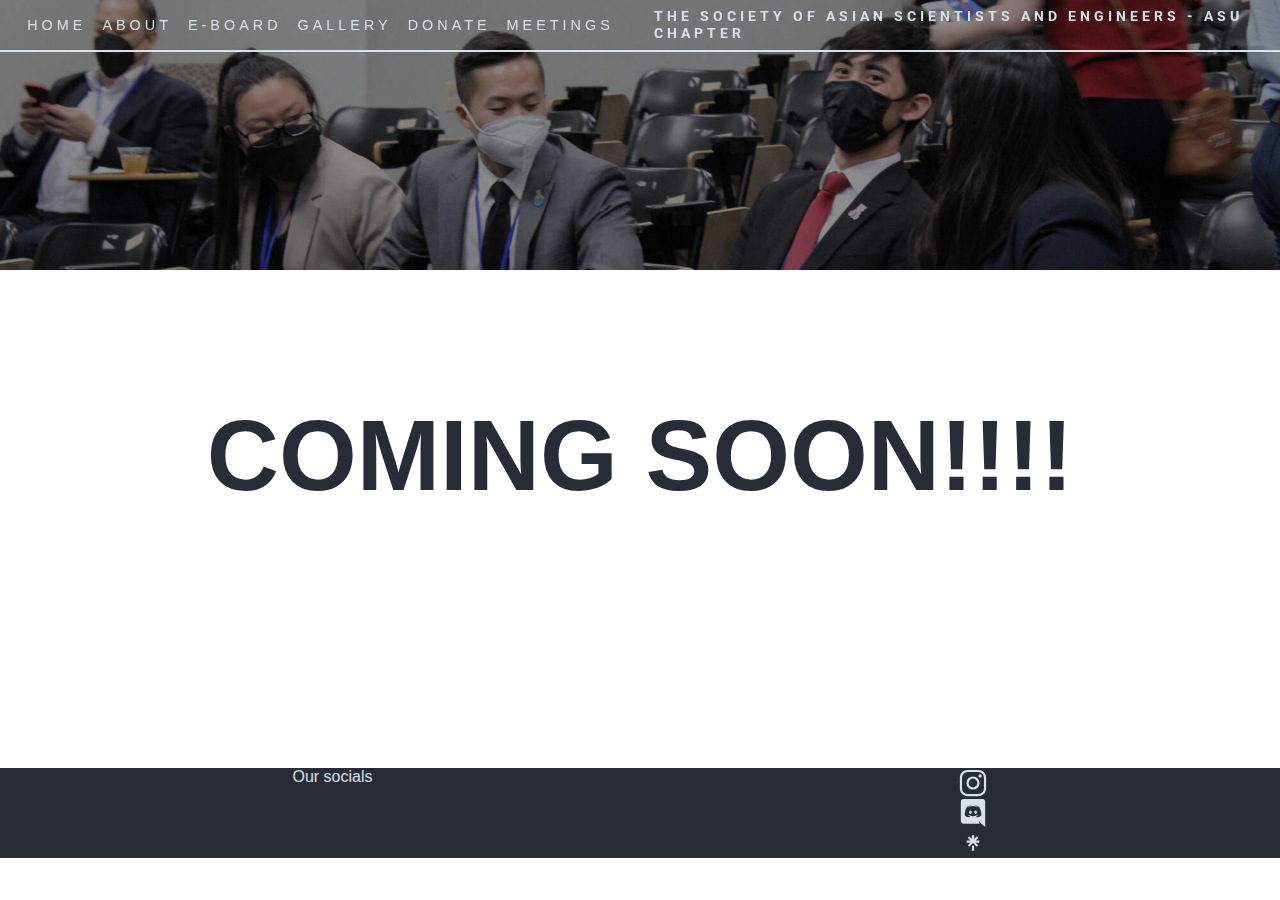
<file: Webpages/meetings.html>
<html>
    <head>
    <title>THE SOCIETY OF ASIAN SCIENTISTS AND ENGINEERS - ASU CHAPTER</title>
    <link rel="stylesheet" href="./meetingsStyle.css">
    <link href="https://fonts.cdnfonts.com/css/aller" rel="stylesheet">
    <link href="//fonts.googleapis.com/css?family=Roboto:400,300,300italic,700,400italic,700italic&amp;subset=latin,latin-ext" rel="stylesheet" type="text/css">
    <meta name="viewport" content="width=device-width; initial-scale=1.0; maximum-scale=1.0; user-scalable=0;" />
    </head>
    <body>
      <nav id="navbar" class="navbar">
        <ul>
          <li><a href="../index.html">HOME</a></li>
          <li><a href="about.html">ABOUT</a></li>
          <li><a href="eboard.html">E-BOARD</a></li>
          <li><a href="events.html">GALLERY</a></li>
          <li><a href="donate.html">DONATE</a></li>
          <li><a href="meetings.html">MEETINGS</a></li>
        </ul>
        <h2 class="Heading">THE SOCIETY OF ASIAN SCIENTISTS AND ENGINEERS - ASU CHAPTER</h2>
      </nav>
      <header>
      </header>

      <article style="text-align: center ;">
        <!--  -->
        <h1 style="font-size: 100;margin-top: 10%; height: 34vh;" >COMING SOON!!!!</h1>
      </article>

      <footer>
        <p> Our socials</p>
        <div class="footer-div">
          <a href="https://www.instagram.com/saseasu/?hl=en" target="_blank"><svg xmlns="http://www.w3.org/2000/svg" class="insta" viewBox="0 0 512 512"><path d="M349.33 69.33a93.62 93.62 0 0193.34 93.34v186.66a93.62 93.62 0 01-93.34 93.34H162.67a93.62 93.62 0 01-93.34-93.34V162.67a93.62 93.62 0 0193.34-93.34h186.66m0-37.33H162.67C90.8 32 32 90.8 32 162.67v186.66C32 421.2 90.8 480 162.67 480h186.66C421.2 480 480 421.2 480 349.33V162.67C480 90.8 421.2 32 349.33 32z"/><path d="M377.33 162.67a28 28 0 1128-28 27.94 27.94 0 01-28 28zM256 181.33A74.67 74.67 0 11181.33 256 74.75 74.75 0 01256 181.33m0-37.33a112 112 0 10112 112 112 112 0 00-112-112z"/></svg></a>
          <a href="https://discord.com/invite/vZc2jBG" target="_blank"><svg xmlns="http://www.w3.org/2000/svg" class="discord" viewBox="0 0 512 512"><path d="M464 66.52A50 50 0 00414.12 17L97.64 16A49.65 49.65 0 0048 65.52V392c0 27.3 22.28 48 49.64 48H368l-13-44 109 100zM324.65 329.81s-8.72-10.39-16-19.32C340.39 301.55 352.5 282 352.5 282a139 139 0 01-27.85 14.25 173.31 173.31 0 01-35.11 10.39 170.05 170.05 0 01-62.72-.24 184.45 184.45 0 01-35.59-10.4 141.46 141.46 0 01-17.68-8.21c-.73-.48-1.45-.72-2.18-1.21-.49-.24-.73-.48-1-.48-4.36-2.42-6.78-4.11-6.78-4.11s11.62 19.09 42.38 28.26c-7.27 9.18-16.23 19.81-16.23 19.81-53.51-1.69-73.85-36.47-73.85-36.47 0-77.06 34.87-139.62 34.87-139.62 34.87-25.85 67.8-25.12 67.8-25.12l2.42 2.9c-43.59 12.32-63.44 31.4-63.44 31.4s5.32-2.9 14.28-6.77c25.91-11.35 46.5-14.25 55-15.21a24 24 0 014.12-.49 205.62 205.62 0 0148.91-.48 201.62 201.62 0 0172.89 22.95s-19.13-18.15-60.3-30.45l3.39-3.86s33.17-.73 67.81 25.16c0 0 34.87 62.56 34.87 139.62 0-.28-20.35 34.5-73.86 36.19z"/><path d="M212.05 218c-13.8 0-24.7 11.84-24.7 26.57s11.14 26.57 24.7 26.57c13.8 0 24.7-11.83 24.7-26.57.25-14.76-10.9-26.57-24.7-26.57zM300.43 218c-13.8 0-24.7 11.84-24.7 26.57s11.14 26.57 24.7 26.57c13.81 0 24.7-11.83 24.7-26.57S314 218 300.43 218z"/></svg></a>
          <a href="https://linktr.ee/saseasu" target="_blank"><svg version="1.0" id="svg5" xmlns:inkscape="http://www.inkscape.org/namespaces/inkscape" xmlns:sodipodi="http://sodipodi.sourceforge.net/DTD/sodipodi-0.dtd" xmlns:svg="http://www.w3.org/2000/svg" xmlns="http://www.w3.org/2000/svg" xmlns:xlink="http://www.w3.org/1999/xlink" x="0px" y="0px" viewBox="0 0 711.6 500.3" style="enable-background:new 0 0 711.6 500.3;" xml:space="preserve" class="linktree"><g id="layer1" transform="translate(-34.813623,-47.365765)" inkscape:groupmode="layer" inkscape:label="Layer 1"><g id="g46" transform="matrix(0.26458333,0,0,0.26458333,-15.67531,43.64805)"><g id="g18" transform="matrix(0.857143,0,0,0.857143,8,306)"><path id="path993" class="st0" d="M1666.4,1043.3h236.4v531.3h-236.4V1043.3"/><path id="path991" class="st0" d="M1119.8,499.4h401.7l-286-270.7l157.6-160.6l272.1,278.3V-49.6h236.4v395.9l272-278.3 l157.6,160.6l-286,270.7H2447v223.9h-404.3l287.3,278.3l-157.6,156.9l-390.3-390.9l-390.3,390.9l-157.6-156.9l287.3-278.3h-404.2     V499.4H1119.8"/>
                </g>
              </g>
            </g>
            </svg>
          </a>
        </div>
      </footer>
      <script >
        window.onscroll = function() {scrollFunction()};

        function scrollFunction() {
          if (document.body.scrollTop > 25 || document.documentElement.scrollTop > 25) {
            document.getElementById("navbar").style.backgroundColor = "#2b90d9";
            document.getElementById("navbar").style.transition = "500ms";
          } else {
            document.getElementById("navbar").style.backgroundColor = "rgba(0, 0, 0, 0)";
          }
        }
      </script>
    </body>
</html>
</file>
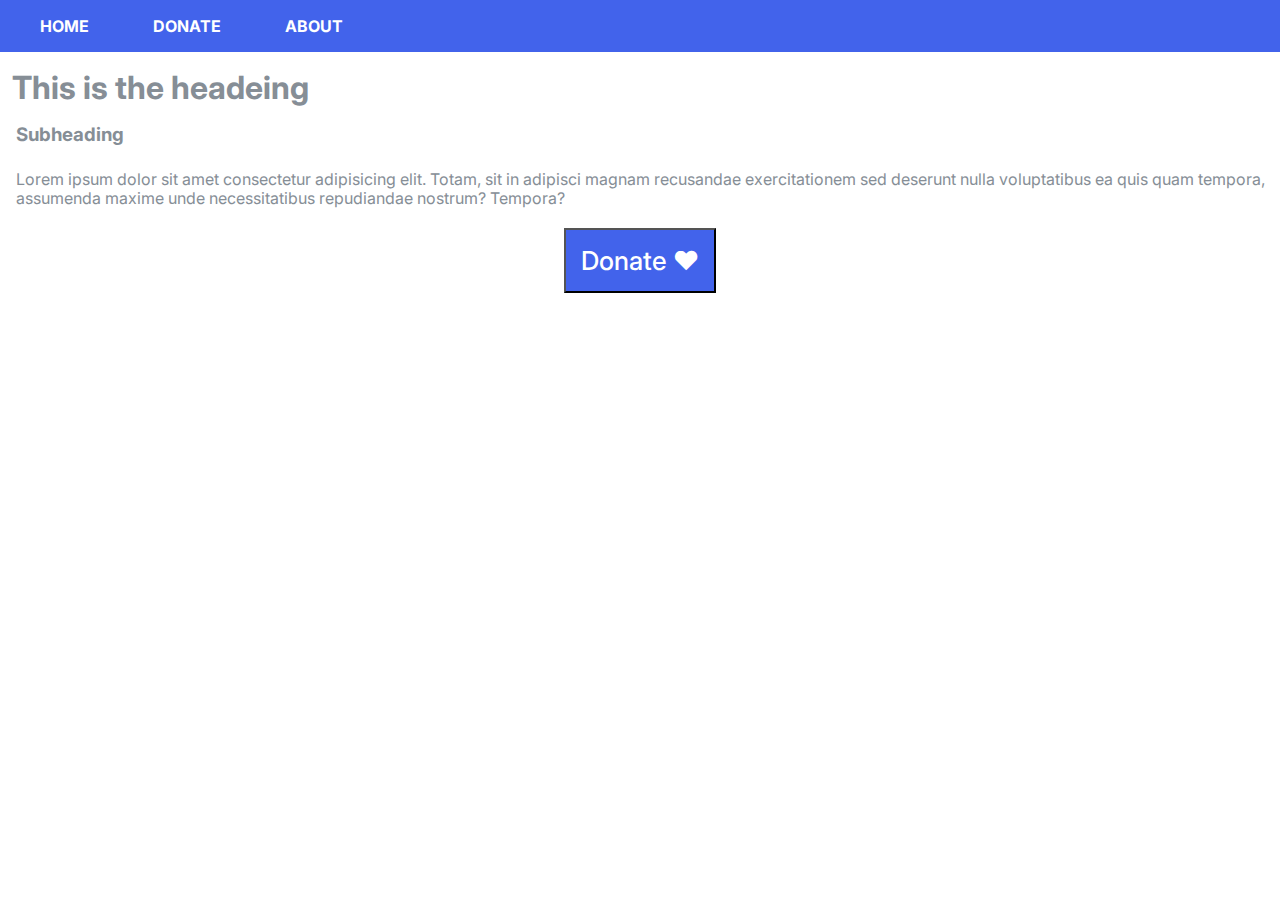
<file: practive/web/pract.html>
<!DOCTYPE html>
<html lang="en">
<head>
    <meta charset="UTF-8">
    <meta http-equiv="X-UA-Compatible" content="IE=edge">
    <meta name="viewport" content="width=device-width, initial-scale=1.0">
    <link rel="preconnect" href="https://fonts.googleapis.com">
    <link rel="preconnect" href="https://fonts.gstatic.com" crossorigin>
    <link href="https://fonts.googleapis.com/css2?family=Inter:wght@400;500;700&display=swap" rel="stylesheet">
    <style>
        /*Main color: #000
          Grey Color: #343a40
          */

        /* Alternatives */

        /* Yellow Alternative */
        /*Main color: #f59f00
          Grey Color: #495057*/

         /* Blue Alternative */
        /*Main color: #4263eb
          Grey Color: #495057*/
        *{
            margin: 0;
            padding: 0;
            font-family: 'Inter', sans-serif;
        }

        article,  h1{
            color: #868e96;
        }

        nav ul{
            list-style-type: none;
        }

        nav ul li{
            display: inline-block;
            color: #fff;
            padding: 16px 20px ;
            margin-right: 20px;
            font-weight: 700;
        }

        nav ul li:first-child{
            margin-left: 20px;
        }

        nav, button{
            background-color: #4263eb;
        }

        button{
            /* background-color: #f59f00; */
            color: #fff;
            display: block;
            margin-left: auto;
            margin-right: auto;
            margin-top: 20px;
            font-weight: 500;
            font-size: 26px;
            padding: 15px;
            box-sizing: border-box;
            text-align: center;
        }

        h1{
            padding: 16px 12px;
        }

        article{
            margin-left: 16px;
        }

        article p{
            margin-top: 24px;
            line-height: 1.2    ;
        }
    </style>
    <title>Web Templates</title>
</head>
<body>
    <nav>
        <ul>
            <li>HOME</li>
            <li>DONATE</li>
            <li>ABOUT</li>
        </ul>
    </nav>
    <header><h1>This is the  headeing</h1></header>
    <article>
        <header>
            <h3>Subheading</h3>
        </header>
        <p>Lorem ipsum dolor sit amet consectetur adipisicing elit. Totam, sit in adipisci magnam recusandae exercitationem sed deserunt nulla voluptatibus ea quis quam tempora, assumenda maxime unde necessitatibus repudiandae nostrum? Tempora?</p>
    </article>
    <button>Donate &hearts;</button>
</body>
</html>
</file>
<file: Webpages/indexStyle.css>
/* Color Scheme

  Main: #2b90d9
  Grey: #d9e1e8
  Darker: #9baec8
  Black: #282c37
  Green: #37b24d

*/



* {
  margin: 0;
  padding: 0;
  font-family: 'Aller', sans-serif;
  box-sizing: border-box;
  color: #282c37;
}

/* NAVBAR Content */
body{
  height: 1000px;
}

nav{
  display: flex;
  /* justify-content: space-around; */
  flex-direction: row;
  gap: 32px;
  background-color: rgba(0, 0, 0, 0);
  color: #d9e1e8;
  position: fixed; /* Set the navbar to fixed position */
  top: 0; /* Position the navbar at the top of the page */
  width: 100%; /* Full width */
  border-bottom: 2px solid #d9e1e8;
}

nav ul li a{
  color: #d9e1e8;
  text-decoration: none;
}

nav ul li:hover{
  text-decoration: none;
  background-color: #d9e1e8;
  transition: 500ms;
}

nav ul li:hover a{
  color: #282c37;
  transition: 500ms;
}

nav ul {
  display: flex;
}

nav ul li{
  display: table;
  height: 50px;
  list-style-type: none;
  table-layout: fixed;
  width: max-content;
  padding-left: 8px;
  padding-right: 8px;
}

nav ul li a{
  display: table-cell;
  text-align: center;
  vertical-align: middle;
  width: 100%;
}

nav ul:first-child{
  margin-left: 1.5%;
}
nav h2, nav ul li{
  font-family: 'Roboto', sans-serif;
  letter-spacing: 4px;
  font-size: 0.9em;
}

nav h2{
  align-self: center;
  margin-left: auto;
  margin-right: auto;
  color: #d9e1e8;
}

/* HEADER Content */

header{
  width: 100%;
  background-image: url("../Elements/Images/img_1.jpg");
  background-size: cover;
  height: 100vh;
  display: flex;
  flex-direction: column;
  justify-content: center;
  align-items: center;
}

header h1, header h3{
  color: #d9e1e8;
}

header h1{
  margin-top: 22%;
}

/* written content */

.three-img{
  display: flex;
  width: 100%;
  flex-wrap: nowrap;
  gap: 35px;
  margin-top: 2%;
  justify-content: center;
}

.three-img div img{
  width: 25em;
  max-width: 100%;
}

.three-img div{
  width: 25em;
  overflow-wrap: break-word;
  text-align: center;
}

.top-row-heading{
  margin-left: auto;
  margin-right: auto;
  text-align: center;
  margin-top: 6%;
  width: 80em;
}

.article-heading{
  color: #9baec8;
  color:#37b24d;
}

.img-note{
  width: 100%;
  height: 75vh;
  background-image: url("../Elements/Images/bottom_index_img.jpg");
  background-size: cover;
  padding-top: 10%;
  padding-left: 10%;
  padding-bottom: 10%;
}

.img--note{
  height: 15em;
  width: 32em;
  background-color: rgba(255, 255, 255, 0.55);
  text-align: center;
  display: flex;
  flex-direction: column;
  gap: 24px;
  justify-content:center;
}

/* FOOTER */
 footer{
  display: flex;
  justify-content: space-around;
  margin-top: 5%;
  background-color: #282c37;
  color: #d9e1e8;
 }

 footer div{
  display: flex;
  flex-direction: column;
 }
 .insta{
  width: 30px;
  height: 30px;
  fill: #d9e1e8;
 }

 .discord{
  width: 30px;
  height: 30px;
  fill: #d9e1e8;
 }

 .linktree{
  width: 30px;
  height: 30px;
  fill: #d9e1e8;
 }
</file>
<file: Webpages/aboutStyle.css>
/* Color Scheme

  Main: #2b90d9
  Grey: #d9e1e8
  Darker: #9baec8
  Black: #282c37
  Green: #37b24d

*/
* {
    margin: 0;
    padding: 0;
    font-family: 'Aller', sans-serif;
    box-sizing: border-box;
    color: #282c37;
  }

  /* NAVBAR Content  for experiment*/
  /* body{
    height: 1000px;
  } */

  nav{
    display: flex;
    /* justify-content: space-around; */
    flex-direction: row;
    gap: 32px;
    background-color: rgba(0, 0, 0, 0);
    color: #d9e1e8;
    position: fixed; /* Set the navbar to fixed position */
    top: 0; /* Position the navbar at the top of the page */
    width: 100%; /* Full width */
    border-bottom: 2px solid #d9e1e8;
  }

  nav ul li a{
    color: #d9e1e8;
    text-decoration: none;
  }

  nav ul li:hover{
    text-decoration: none;
    background-color: #d9e1e8;
    transition: 500ms;
  }

  nav ul li:hover a{
    color: #282c37;
    transition: 500ms;
  }

  nav ul {
    display: flex;
  }

  nav ul li{
    display: table;
    height: 50px;
    list-style-type: none;
    table-layout: fixed;
    width: max-content;
    padding-left: 8px;
    padding-right: 8px;
  }

  nav ul li a{
    display: table-cell;
    text-align: center;
    vertical-align: middle;
    width: 100%;
  }

  nav ul:first-child{
    margin-left: 1.5%;
  }
  nav h2, nav ul li{
    font-family: 'Roboto', sans-serif;
    letter-spacing: 4px;
    font-size: 0.9em;
  }

  nav h2{
    align-self: center;
    margin-left: auto;
    margin-right: auto;
    color: #d9e1e8;
  }

  /* HEADER Content */
  header{
    background-image: url("../Elements/Images/about/top_banner.jpg");
    height: 30vh;
    background-size:cover;
    background-position: 83% 17%;
  }

  .article-heading{
    color:#37b24d;

  }
  .article-content{
    margin-left:auto;
    margin-right: auto;
    margin-top: 2%;
    text-align: center;
    width: 85vw;
  }

  .article-content p{
    font-size:20;
    padding-top: 2%;
  }

  .img-grid{
    display: grid;
    grid-template-columns: auto auto;
    width: 90vw;
    margin-left: auto;
    margin-right: auto;
  }

  .img-grid div img{
    width: 40vw;
    margin-top: 4%;
  }
  /* FOOTER */
   footer{
    display: flex;
    justify-content: space-around;
    margin-top: 5%;
    background-color: #282c37;
   }

   footer p{
    color: #d9e1e8;
  }

   footer div{
    display: flex;
    flex-direction: column;
   }
   .insta{
    width: 30px;
    height: 30px;
    fill: #d9e1e8;
   }

   .discord{
    width: 30px;
    height: 30px;
    fill: #d9e1e8;
   }

   .linktree{
    width: 30px;
    height: 30px;
    fill: #d9e1e8;
   }
</file>
<file: Webpages/donateStyle.css>
/* Color Scheme

  Main: #2b90d9
  Grey: #d9e1e8
  Darker: #9baec8
  Black: #282c37
  Green: #37b24d

*/



* {
    margin: 0;
    padding: 0;
    font-family: 'Aller', sans-serif;
    box-sizing: border-box;
    color: #282c37;
  }

  /* NAVBAR Content */
  body{
    height: 1000px;
  }

  nav{
    display: flex;
    /* justify-content: space-around; */
    flex-direction: row;
    gap: 32px;
    background-color: rgba(0, 0, 0, 0);
    color: #d9e1e8;
    position: fixed; /* Set the navbar to fixed position */
    top: 0; /* Position the navbar at the top of the page */
    width: 100%; /* Full width */
    border-bottom: 2px solid #d9e1e8;
  }

  nav ul li a{
    color: #d9e1e8;
    text-decoration: none;
  }

  nav ul li:hover{
    text-decoration: none;
    background-color: #d9e1e8;
    transition: 500ms;
  }

  nav ul li:hover a{
    color: #282c37;
    transition: 500ms;
  }

  nav ul {
    display: flex;
  }

  nav ul li{
    display: table;
    height: 50px;
    list-style-type: none;
    table-layout: fixed;
    width: max-content;
    padding-left: 8px;
    padding-right: 8px;
  }

  nav ul li a{
    display: table-cell;
    text-align: center;
    vertical-align: middle;
    width: 100%;
  }

  nav ul:first-child{
    margin-left: 1.5%;
  }
  nav h2, nav ul li{
    font-family: 'Roboto', sans-serif;
    letter-spacing: 4px;
    font-size: 0.9em;
  }

  nav h2{
    align-self: center;
    margin-left: auto;
    margin-right: auto;
    color: #d9e1e8;
  }

  /* HEADER Content */
  header{
    background-image: url("../Elements/Images/donate/download.jpeg");
    width: 100vw;
    height: 40vh;
    background-size: cover;
    background-position: 10%;
  }

  .top-row-heading{
    text-align: center;
    margin-top: 6%;
    width: 80em;
    margin-left: auto;
    margin-right: auto;
  }

  .top-row-heading h2{
    color:  #37b24d;
  }

  .top-row-heading p{
    margin-top: 2%;
    margin-bottom: 4%;
    font-size: 25;
    font-weight: 400;
    font-family: 'Sofia Sans Condensed', sans-serif;
  }

  .sponsor-donor{
    display: grid;
    row-gap: 25px;
    column-gap: 25px;
    align-items: start;
    width: 80vw;
    margin-left: auto;
    margin-right: auto;
}

  .sponsor-one{grid-row: 1; grid-column: 1;}
  .sponsor-two{grid-row: 1; grid-column: 2;}
  .sponsor-three{grid-row: 2; grid-column: 1;text-align: center;}
  .sponsor-four{grid-row: 2; grid-column: 2;text-align: center;}

  .sponsor-four h3{
    color: #282c37;
    letter-spacing: 1px;
    margin-bottom: 1%;
  }

  .sponsor-three h3{
    color: #282c37;
    letter-spacing: 1.5px;
    margin-bottom: 1%;
  }

  .sponsor-three p{
    font-family: 'Sofia Sans Condensed', sans-serif;
    font-size: 22px;
    letter-spacing: 0.5px;
    margin-bottom: 3%;
  }

  .sponsor-four p{
    font-family: 'Sofia Sans Condensed', sans-serif;
    font-size: 22px;
    letter-spacing: 0.5px;
    margin-bottom: 3%;
  }

  /* .sponsor-donor-text{
    margin-top: 2%;
    display: flex;
    gap: 32px;
    justify-content: center;
  } */
  /* FOOTER */
   footer{
    display: flex;
    justify-content: space-around;
    margin-top: 5%;
    background-color: #282c37;
    color: #d9e1e8;
   }

   footer div{
    display: flex;
    flex-direction: column;
   }
   .insta{
    width: 30px;
    height: 30px;
    fill: #d9e1e8;
   }

   .discord{
    width: 30px;
    height: 30px;
    fill: #d9e1e8;
   }

   .linktree{
    width: 30px;
    height: 30px;
    fill: #d9e1e8;
   }
</file>
<file: Webpages/eventsStyle.css>
/* Color Scheme

  Main: #2b90d9
  Grey: #d9e1e8
  Darker: #9baec8
  Black: #282c37
  Green: #37b24d

*/
* {
    margin: 0;
    padding: 0;
    font-family: 'Aller', sans-serif;
    box-sizing: border-box;
    color: #282c37;
  }

  /* NAVBAR Content  for experiment*/
  /* body{
    height: 1000px;
  } */

  nav{
    display: flex;
    /* justify-content: space-around; */
    flex-direction: row;
    gap: 32px;
    background-color: rgba(0, 0, 0, 0);
    color: #d9e1e8;
    position: fixed; /* Set the navbar to fixed position */
    top: 0; /* Position the navbar at the top of the page */
    width: 100%; /* Full width */
    border-bottom: 2px solid #d9e1e8;
  }

  nav ul li a{
    color: #d9e1e8;
    text-decoration: none;
  }

  nav ul li:hover{
    text-decoration: none;
    background-color: #d9e1e8;
    transition: 500ms;
  }

  nav ul li:hover a{
    color: #282c37;
    transition: 500ms;
  }

  nav ul {
    display: flex;
  }

  nav ul li{
    display: table;
    height: 50px;
    list-style-type: none;
    table-layout: fixed;
    width: max-content;
    padding-left: 8px;
    padding-right: 8px;
  }

  nav ul li a{
    display: table-cell;
    text-align: center;
    vertical-align: middle;
    width: 100%;
  }

  nav ul:first-child{
    margin-left: 1.5%;
  }
  nav h2, nav ul li{
    font-family: 'Roboto', sans-serif;
    letter-spacing: 4px;
    font-size: 0.9em;
  }

  nav h2{
    align-self: center;
    margin-left: auto;
    margin-right: auto;
    color: #d9e1e8;
  }

  /* HEADER Content */
  header{
    background-image: url("../Elements/Images/Events/banner.jpeg");
    height: 75vh;
    background-size:cover;
    background-position: 45% 55%;
    text-align: center;
  }

  .header-text{
    font-size: 100px;
    color: #d9e1e8;;
    padding-top:20% ;
  }

  .article-heading{
    color:#37b24d;

  }
  .article-content{
    margin-left:auto;
    margin-right: auto;
    margin-top: 2%;
    text-align: center;
    width: 85vw;
  }

  .article-content p{
    font-size:20;
    padding-top: 2%;
  }

  .img-grid{
    display: grid;
    grid-template-columns: auto auto;
    width: 90vw;
    margin-left: auto;
    margin-right: auto;
  }

  .img-grid div img{
    width: 40vw;
    margin-top: 4%;
  }
  /* MEAT AND POTATOES */

  .gallery-container{
    margin-top: 5%  ;
    display: flex;
    flex-direction: row;
    gap: 3%;
    width: 80vw;
    margin-left: auto;
    margin-right: auto;
  }

  .row-one{
    display: flex;
    flex-direction: column;
    gap:20px;
    width: 25vw;
  }

  .row-two{
    display: flex;
    flex-direction: column;
    gap:2%;
    width: 25vw;
  }
  .row-three{
    display: flex;
    flex-direction: column;
    gap:2%;
    width: 25vw;
  }


  /* FOOTER */
   footer{
    display: flex;
    justify-content: space-around;
    margin-top: 5%;
    background-color: #282c37;
   }

   footer p{
    color: #d9e1e8;
  }

   footer div{
    display: flex;
    flex-direction: column;
   }
   .insta{
    width: 30px;
    height: 30px;
    fill: #d9e1e8;
   }

   .discord{
    width: 30px;
    height: 30px;
    fill: #d9e1e8;
   }

   .linktree{
    width: 30px;
    height: 30px;
    fill: #d9e1e8;
   }
</file>
<file: Webpages/meetingsStyle.css>
/* Color Scheme

  Main: #2b90d9
  Grey: #d9e1e8
  Darker: #9baec8
  Black: #282c37
  Green: #37b24d

*/
* {
    margin: 0;
    padding: 0;
    font-family: 'Aller', sans-serif;
    box-sizing: border-box;
    color: #282c37;
  }

  /* NAVBAR Content  for experiment*/
  /* body{
    height: 1000px;
  } */

  nav{
    display: flex;
    /* justify-content: space-around; */
    flex-direction: row;
    gap: 32px;
    background-color: rgba(0, 0, 0, 0);
    color: #d9e1e8;
    position: fixed; /* Set the navbar to fixed position */
    top: 0; /* Position the navbar at the top of the page */
    width: 100%; /* Full width */
    border-bottom: 2px solid #d9e1e8;
  }

  nav ul li a{
    color: #d9e1e8;
    text-decoration: none;
  }

  nav ul li:hover{
    text-decoration: none;
    background-color: #d9e1e8;
    transition: 500ms;
  }

  nav ul li:hover a{
    color: #282c37;
    transition: 500ms;
  }

  nav ul {
    display: flex;
  }

  nav ul li{
    display: table;
    height: 50px;
    list-style-type: none;
    table-layout: fixed;
    width: max-content;
    padding-left: 8px;
    padding-right: 8px;
  }

  nav ul li a{
    display: table-cell;
    text-align: center;
    vertical-align: middle;
    width: 100%;
  }

  nav ul:first-child{
    margin-left: 1.5%;
  }
  nav h2, nav ul li{
    font-family: 'Roboto', sans-serif;
    letter-spacing: 4px;
    font-size: 0.9em;
  }

  nav h2{
    align-self: center;
    margin-left: auto;
    margin-right: auto;
    color: #d9e1e8;
  }

  /* HEADER Content */
  header{
    background-image: url("../Elements/Images/about/top_banner.jpg");
    height: 30vh;
    background-size:cover;
    background-position: 83% 17%;
  }

  .article-heading{
    color:#37b24d;

  }
  .article-content{
    margin-left:auto;
    margin-right: auto;
    margin-top: 2%;
    text-align: center;
    width: 85vw;
  }

  .article-content p{
    font-size:20;
    padding-top: 2%;
  }

  .img-grid{
    display: grid;
    grid-template-columns: auto auto;
    width: 90vw;
    margin-left: auto;
    margin-right: auto;
  }

  .img-grid div img{
    width: 40vw;
    margin-top: 4%;
  }
  /* FOOTER */
   footer{
    display: flex;
    justify-content: space-around;
    margin-top: 5%;
    background-color: #282c37;
   }

   footer p{
    color: #d9e1e8;
  }

   footer div{
    display: flex;
    flex-direction: column;
   }
   .insta{
    width: 30px;
    height: 30px;
    fill: #d9e1e8;
   }

   .discord{
    width: 30px;
    height: 30px;
    fill: #d9e1e8;
   }

   .linktree{
    width: 30px;
    height: 30px;
    fill: #d9e1e8;
   }
</file>
